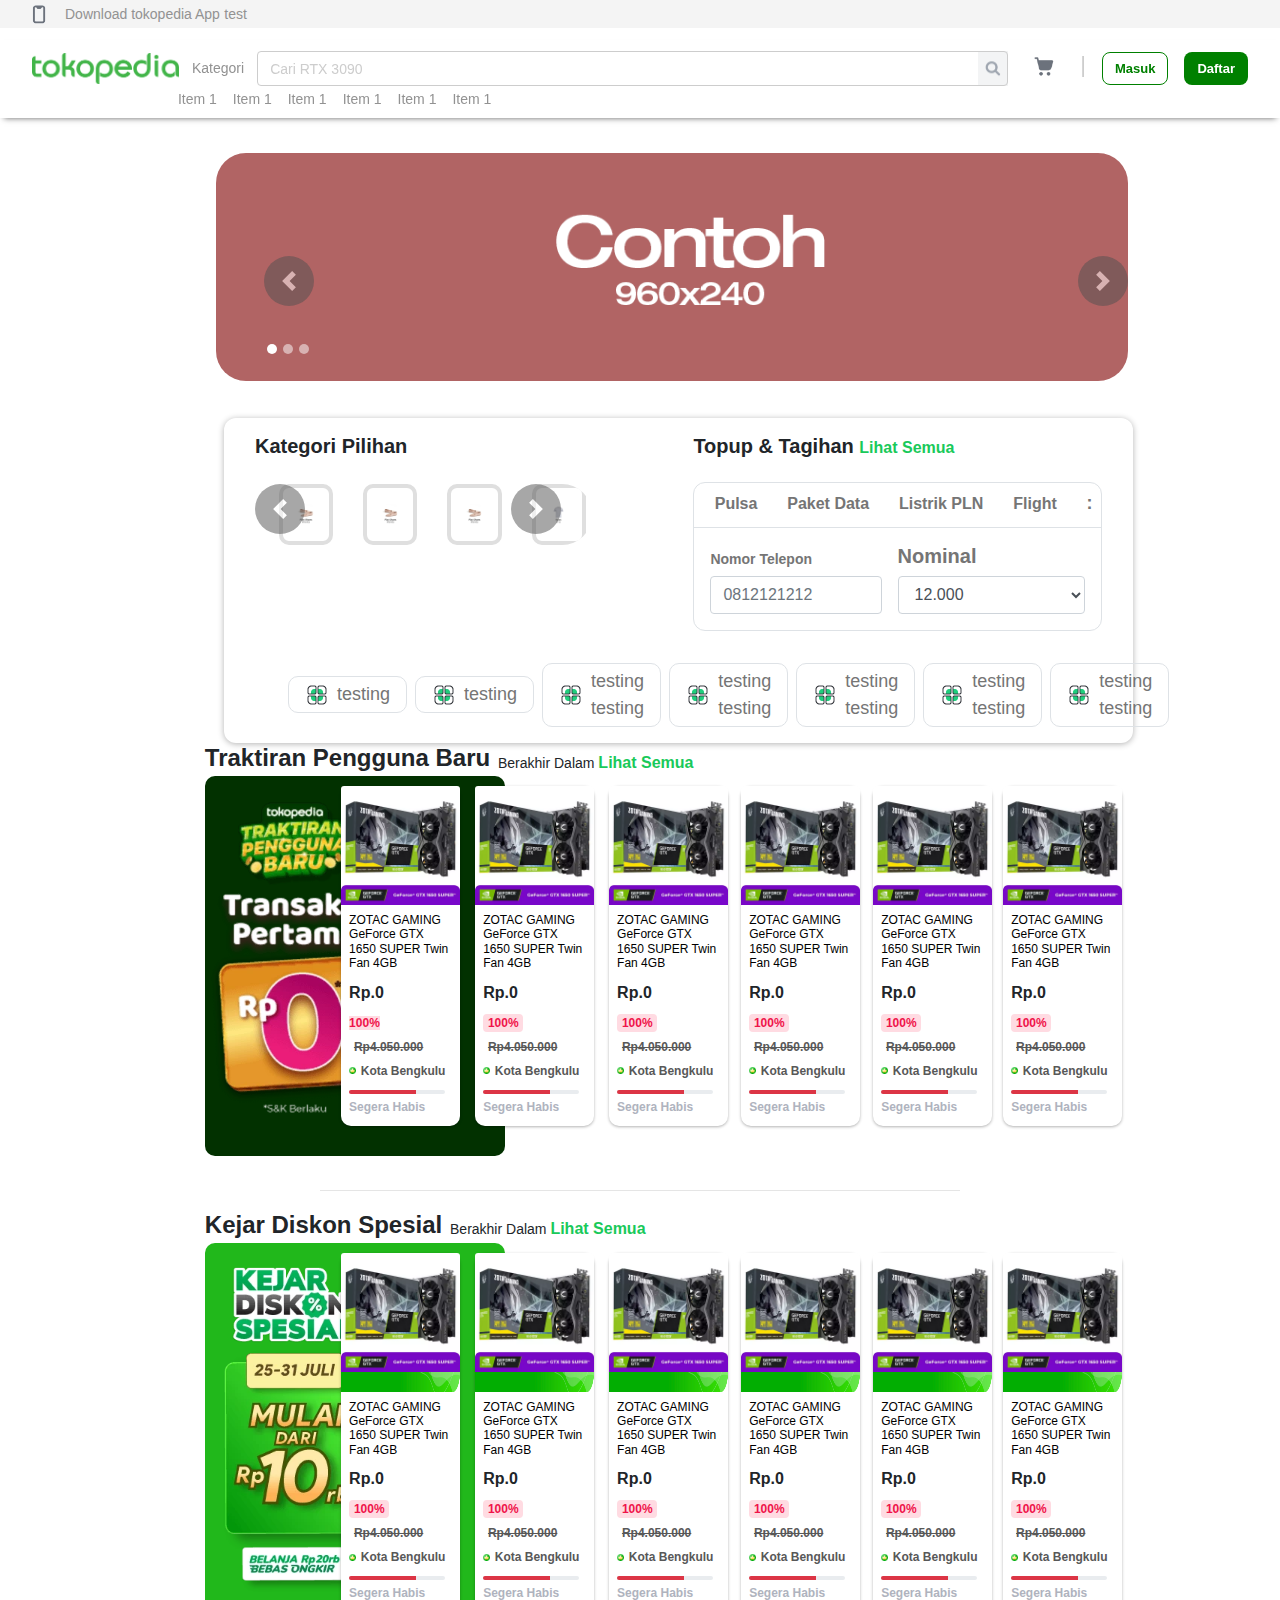
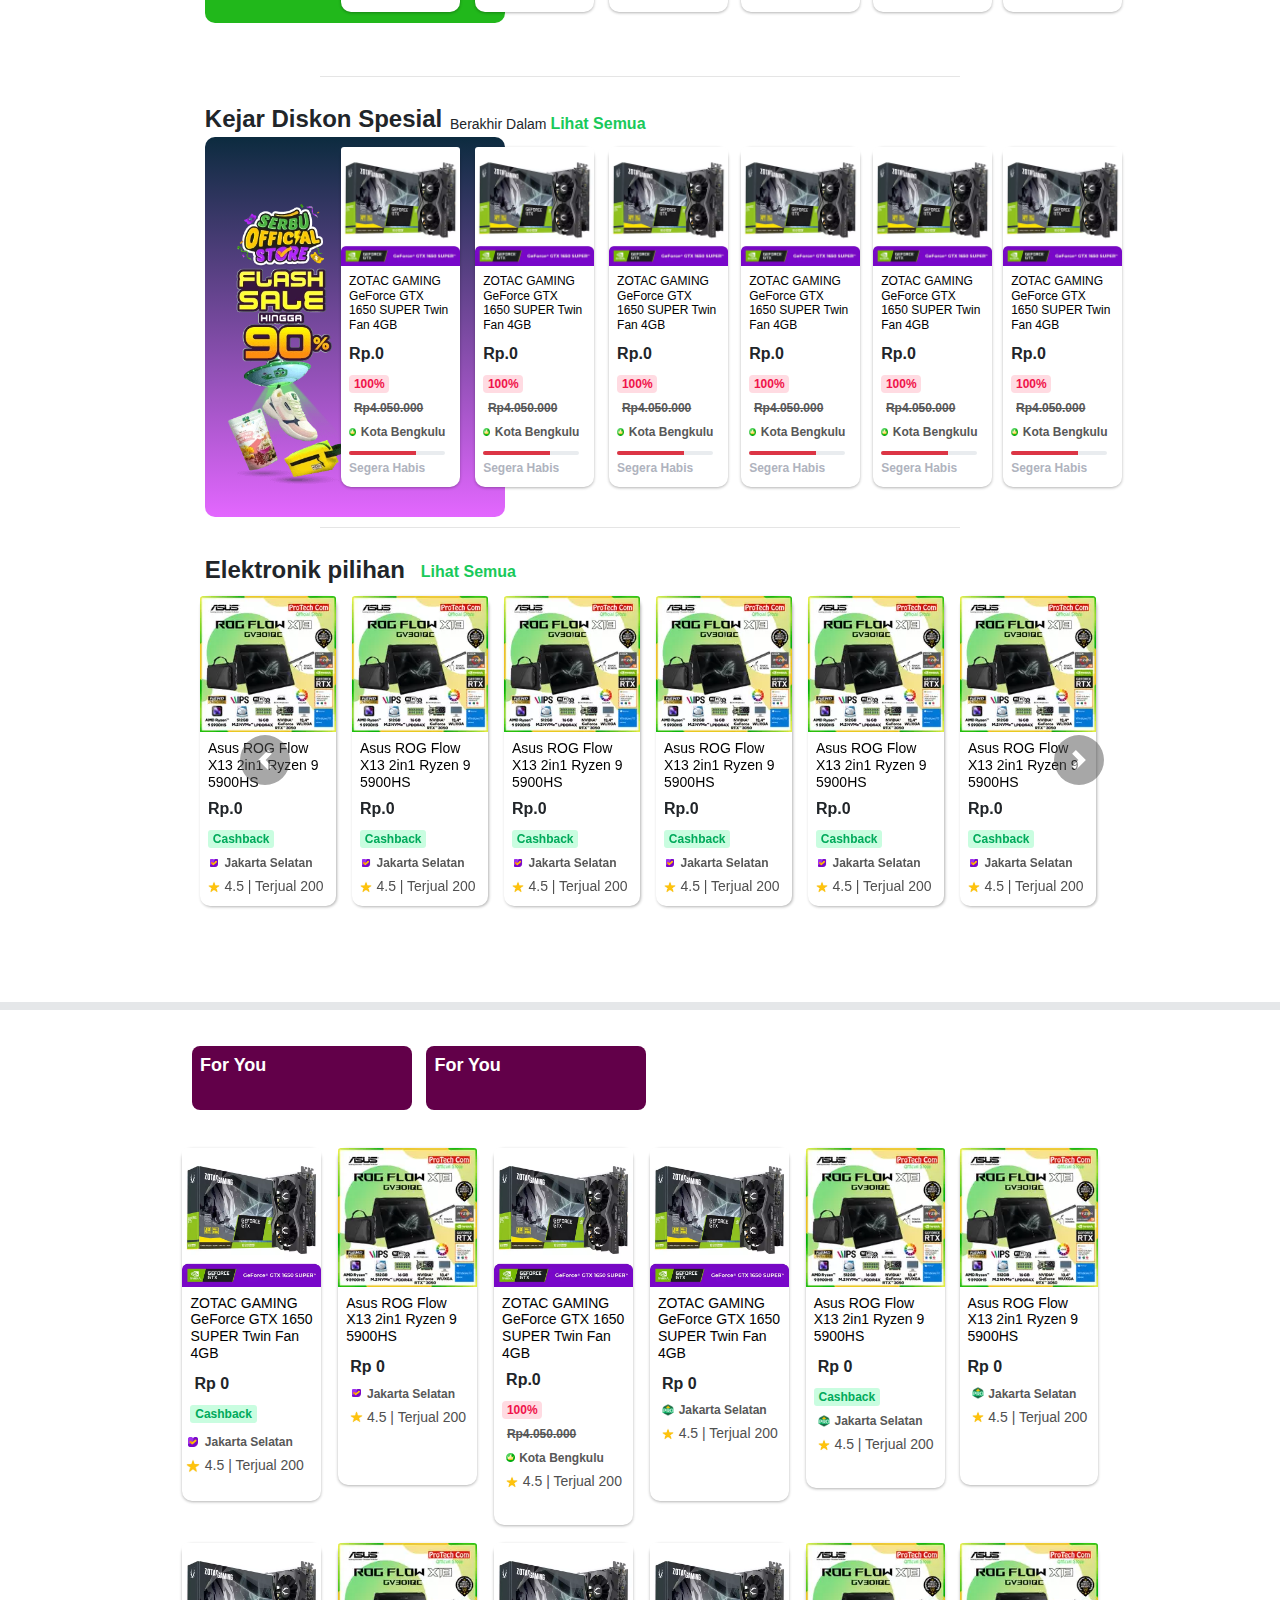
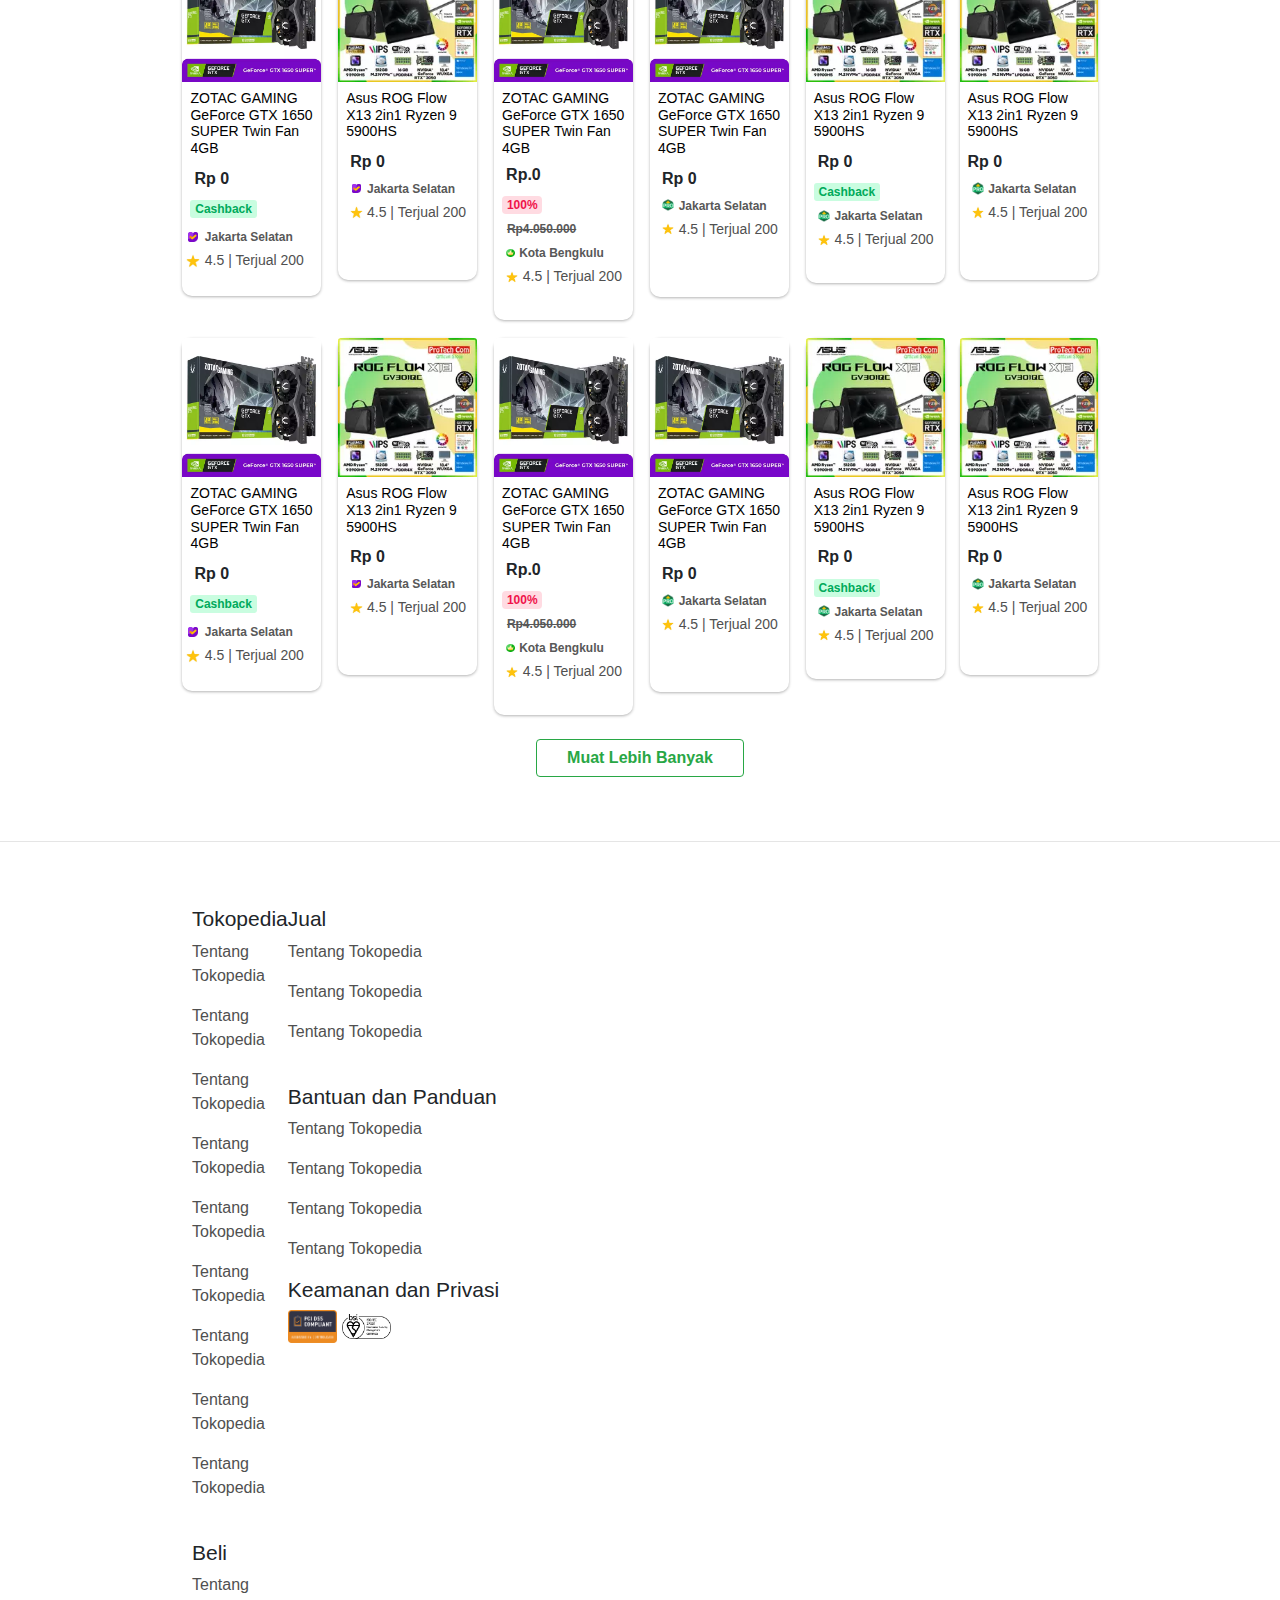
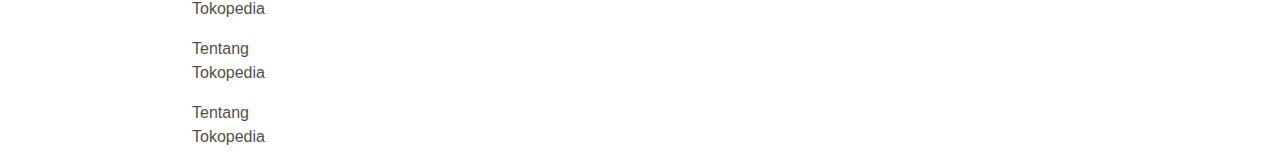
<file: index.html>
<!doctype html>
<html lang="en">
  <head>
    <!-- Required meta tags -->
    <meta charset="utf-8">
    <meta name="viewport" content="width=device-width, initial-scale=1, shrink-to-fit=no">

    <!-- Bootstrap CSS -->
    <link rel="stylesheet" href="https://cdn.jsdelivr.net/npm/bootstrap@4.3.1/dist/css/bootstrap.min.css" integrity="sha384-ggOyR0iXCbMQv3Xipma34MD+dH/1fQ784/j6cY/iJTQUOhcWr7x9JvoRxT2MZw1T" crossorigin="anonymous">
    <link rel="stylesheet" href="assets/css/style.css">
    <title>Situs Jual BelI Online Terlengkap, Mudah & Aman </title>
  </head>

   <!-- Isi -->
  <body>
    <div id="overlay-hitam"></div>
    <!--header 1-->
    <div class="header ">
        <div class="item-header-1 d-flex justify-content-between align-items-center ">
        <div class="d-flex align-items-center">
        <img class="mr-1" src="assets/img/hpico.png" alt"">
        <div class="container">
          <a href="https://play.google.com/store/apps/details?id=com.tokopedia.tkpd&hl=en&gl=US"><span class="download page">Download tokopedia App</span></a>         
          <span class="test-align"> test</span>
      

</div>

        
       </div>
      </div>
     
     

    <!--header 2-->

      <div class="header tokpedheader">
        <div class="item-header-2 d-flex justify-content-between align-items-center mt-4">
          </div>

          <div class="item-header-2 d-flex flex-column">
        <div class="d-flex justify-content-between align-items-center">
          <img class="tokpedicon"src="assets/img/tokpedlogo.png">
          <span class="mx-2 text-category">Kategori</span>
          <div class="wrap-search"> 
           <input type="text" class="form-control" placeholder="Cari RTX 3090" data-toggle="modal" data-target="#exampleModal">  
           <div class="wrap-icon-search"div> 
            <a href="Tentangtokopedia.html"><img class="search-icon" src="assets/img/searchico.png"></a>
          </div>
          </div>
          
           
        
        <div class="shop-icon mx-3 "  onclick="on()"  ><!--onmouseout="menuOff()"-->
          <img class="shopimg" src="assets/img/shopicon.png" >
        </div>

          <span class="garislurus mr-3">|</span>
          <div class="d-flex">
            <button class="btn btnmasuk font-weight-bold mr-3"> Masuk</button>
            <button class="btn font-weight-bold text-white"> Daftar</button>
            </div>
          </div>
            <div class="text-under-search d-flex align-content-start">
              <span class ="mr-3"> Item 1</span>
              <span class ="mr-3"> Item 1</span>
              <span class ="mr-3"> Item 1</span>
              <span class ="mr-3"> Item 1</span>
              <span class ="mr-3"> Item 1</span>
              <span class ="mr-3"> Item 1</span>
            </div>
             </div>

             <div class="menu-bar flex-column justify-content-between align-items-center" id="menuBar"> 
            <img src="assets/img/5.png" style="width:40%; margin-left:30%">
            <h4 class="mt-2" style="font-size:16px; font-weight:bold; text-align: center;"> Wah Keranjang Belanjaanmu Kosong!</h4>
            <p class="text-center" style="font-size:14px"> Lorem ipsum</p>
            <!--button class="btn"> Lihat Rekomendasi!</button!--->
            </div>
             </div>
             
          <!--Carousel-->
          </div>
          </div>
          <div id="carouseltop" class="carousel  slide ml-4 " data-ride="carousel" style="top:17vh">
            <ol class="carousel-indicators">
              <li data-target="#carouseltop" data-slide-to="0" class="active"></li>
              <li data-target="#carouseltop" data-slide-to="1"></li>
              <li data-target="#carouseltop" data-slide-to="2"></li>
            </ol>
            <div class="carousel-inner">
              <div class="carousel-item active">
                <img class="d-block w-100" src="assets/img/Carousel/960x420_1.png" alt="First slide">
              </div>
              <div class="carousel-item">
                <img class="d-block w-100" src="assets/img/Carousel/960x420_1.png" alt="Second slide">
              </div>
              <div class="carousel-item">
                <img class="d-block w-100" src="assets/img/Carousel/960x420_1.png" alt="Third slide">
              </div>
            </div>
            <a class="carousel-control-prev" href="#carouseltop" role="button" data-slide="prev">
              <span class="carousel-control-prev-icon" aria-hidden="true"></span>
              <span class="sr-only">Previous</span>
            </a>
            <a class="carousel-control-next" href="#carouseltop" role="button" data-slide="next">
              <span class="carousel-control-next-icon" aria-hidden="true"></span>
              <span class="sr-only">Next</span>
            </a>
          </div>
          <!--div id="tes1" class="carousel1 slide d-flex flex-column align-items-center" data-ride="carousel">
            <ol class="carousel-indicators">
              <li data-target="#tes1" data-slide-to="0" class="active"></li>
              <li data-target="#tes1" data-slide-to="1"></li>
              <li data-target="#tes1" data-slide-to="2"></li>
            </ol>
            <div class="carousel-inner">
              <div class="carousel-item active">
                <img class="d-block w-100" src="assets/img/Carousel/gambar1.png" alt="First slide">
              </div>
              <div class="carousel-item">
                <img class="d-block w-100" src="assets/img/Carousel/gambar2.png" alt="Second slide">
              </div>
              <div class="carousel-item">
                <img class="d-block w-100" src="assets/img/Carousel/gambar3.png" alt="third slide">
              </div>
            </div>
            <a class="carousel-control-prev" href="#tes1" role="button" data-slide="prev">
              <span class="carousel-control-prev-icon" aria-hidden="true"></span>
              <span class="sr-only">Previous</span>
            </a>
            <a class="carousel-control-next" href="#tes1" role="button" data-slide="next">
              <span class="carousel-control-next-icon" aria-hidden="true"></span>
              <span class="sr-only">Next</span>
            </a>
          </div>
          

          <!--test-->
         
          <div class="category-carousel">
            <div class="row mx-0 p-0">
              <div class="col-6 mx-0">
              
                <H1>Kategori Pilihan</H1>
                <div id="carouselExampleControls" class="carousel carousel2  slide" data-ride="carousel">
                  <div class="cslbawah carousel-inner">
                    <div class="carousel-item active">
                      <div class="row mx-0 p-0">
                        <div class="col-3 pl-4    ">
                          <div class="d-flex p-3 flex-column align-items-center active 
                          justify-content-center card-category">
                            <img src="assets/img/kategoricarousel/contoh2.webp">
                          </div>
                          </div>
                          <div class="col-3 pl-4">
                            <div class="d-flex p-3 flex-column align-items-center active 
                            justify-content-center card-category">
  
                              <img src="assets/img/kategoricarousel/contoh2.webp">
  
                            </div>
                            </div>
                            <div class="col-3 pl-4">
                              <div class="d-flex p-3 flex-column align-items-center active 
                              justify-content-center card-category">
    
                                <img src="assets/img/kategoricarousel/contoh2.webp">
    
                              </div>
                              </div>
                              <div class="col-3 pl-4">
                                <div class="d-flex p-3 flex-column align-items-center active 
                                justify-content-center card-category">
      
                                  <img src="assets/img/kategoricarousel/contoh.webp">
      
                                </div>
                                </div>
                        </div>
                      </div>
                      <div class="carousel-item ">
                        <div class="row mx-0 p-0 ">
                          <div class="col-3 pl-4">
                            <div class="d-flex p-3 flex-column align-items-center active 
                            justify-content-center card-category">
                              <img src="assets/img/kategoricarousel/contoh.webp">
                            </div>
                            </div>
                            <div class="col-3 pl-4 pr-3">
                              <div class="d-flex p-3 flex-column align-items-center active 
                              justify-content-center card-category">
    
                                <img src="assets/img/kategoricarousel/contoh.webp">
    
                              </div>
                              </div>
                              <div class="col-3 pl-4 ">
                                <div class="d-flex p-3 flex-column align-items-center active 
                                justify-content-center card-category">
      
                                  <img src="assets/img/kategoricarousel/contoh.webp">
      
                                </div>
                                </div>
                                <div class="col-3 pl-4">
                                  <div class="d-flex p-3 flex-column align-items-center active 
                                  justify-content-center card-category">
        
                                    <img src="assets/img/kategoricarousel/contoh.webp">
        
                                  </div>
                                  </div>
                          </div>
                        </div>
                        
                  </div>
                  
                  <a class="CRP2 carousel-control-prev" href="#carouselExampleControls" role="button" data-slide="prev">
                    <span class="carousel-control-prev-icon" aria-hidden="true"></span>
                    <span class="sr-only">Previous</span>
                  </a>
                  <a class="CRN2 carousel-control-next" href="#carouselExampleControls" role="button" data-slide="next">
                    <span class="CCR1 carousel-control-next-icon " aria-hidden="true"></span>
                    <span class="sr-only">Next</span>
                  </a>
                </div>
                
              </div>

            <div class="col-6 mx-0">
              <H1>Topup & Tagihan <span class="lihatsemua"> Lihat Semua</span>
                <div class="tagihandll row mx-0 overflow-hidden border mt-4">
                  <div class="d-flex justify-content-between align-items-center w-100 border-bottom">
                    <div class="pulsa menuitem d-flex align-items-center justify-content-center" id="pulsar" onclick="pulsaclick()">
                      <span>Pulsa</span>
                    </div>
                    <div class="paket-data menuitem d-flex align-items-center justify-content-center" id="kuota" onclick="kuotaclick()">
                      <span>Paket Data</span>
                    </div>
                    <div class="listrik menuitem d-flex align-items-center justify-content-center">
                      <span>Listrik PLN</span>
                    </div>
                    <div class="flight menuitem d-flex align-items-center justify-content-center">
                      <span>Flight</span>
                    </div> 
                    <div class="lainnya menuitem d-flex align-items-end justify-content-center">
                      <span>:</span>
                    </div>
                    </div>


                      <div class="d-flex w-100 justify-content-between align-items-end p-3">
                      <div class="apalah-ini form-row mx-0 w-100">
                        <div class="form-group w-100 mr-3 mb-0">
                          <label class="notelp font-weight-bold">Nomor Telepon</label>
                          <input type="text" class="apalah-ini form-control " placeholder="0812121212">
                        </div>
                      </div>

                      <div class="form-row mx-0 w-100">
                        <label for="" class="font-weight-bold"> Nominal</label>
                        <select name="" id="" class="apalah-ini form-control ">
                          <Option >12.000</Option>
                          <Option >15.000</Option>
                          <Option >20.000</Option>
                          <Option >12.000</Option>
                          <Option >12.000</Option>
                        </select>

                      </div>
                    </div>

                    </div>
                  </div>
                </div>

                <div class="row flex-nowrap mx-0 mt-4 ml-5 d-flex align-items-center">
                  <div class="item-scroll d-flex align-items-center border py-1 px-3 mr-2">
                    <img src="assets/img/carouselbwh/exmp.png">
                    <span class="ml-2">testing</span>
                  </div>
                  <div class="item-scroll d-flex align-items-center border py-1 px-3 mr-2">
                    <img src="assets/img/carouselbwh/exmp.png">
                    <span class="ml-2">testing</span>
                  </div>
                  <div class="item-scroll d-flex align-items-center border py-1 px-3 mr-2">
                    <img src="assets/img/carouselbwh/exmp.png">
                    <span class="ml-2">testing testing</span>
                  </div>
                  <div class="item-scroll d-flex align-items-center border py-1 px-3 mr-2">
                    <img src="assets/img/carouselbwh/exmp.png">
                    <span class="ml-2">testing testing</span>
                  </div>
                  <div class="item-scroll d-flex align-items-center border py-1 px-3 mr-2">
                    <img src="assets/img/carouselbwh/exmp.png">
                    <span class="ml-2">testing testing</span>
                  </div>
                  <div class="item-scroll d-flex align-items-center border py-1 px-3 mr-2">
                    <img src="assets/img/carouselbwh/exmp.png">
                    <span class="ml-2">testing testing</span>
                  </div>
                  <div class="item-scroll d-flex align-items-center border py-1 px-3 mr-2">
                    <img src="assets/img/carouselbwh/exmp.png">
                    <span class="ml-2">testing testing</span>
                  </div>
                  
          
            </div>
          </div>
          </div>
          
          <br>
          <br>

          <hr style="width:50%;text-align:left;margin-left:74">
          <div class="test">
            <span class="pengguna-baru d-flex font-weight-bold "> Traktiran Pengguna Baru
            <span class="berakhir font-weight-light">	&nbsp; Berakhir Dalam
              <span class="lihatsemua font-weight-bold"> Lihat Semua</span>
          </div>
        </div>
          

          <!-- Carousel barang-->
          <div class="rct1 rectangle ">
            <img class="campain1" src="assets/img/campain/1.webp">
          </div>
          

  <!--Barang 1-->
          <div class="row mx-0">
            <div class="col-2 pl-0">
              <div class="kartu card ">
                <img class="card-img-top" src="assets/img/dijual/1.webp" alt="Card image cap">
                <div class="card-body">
                  <h6 class="card-title ml-0">ZOTAC GAMING GeForce GTX 1650 SUPER Twin Fan 4GB</h6>
                  <h5 class="hargaasli ml-0">Rp.0</h5>
                  <span class="badgediskon  ">100%</span>
                  <span class="badgecoret badge"><s>Rp4.050.000</s></span>
                  <div>
                 <img class="power-merchant ml-0" src="assets/img/dijual/power-merchant.png">
                 <span class="namakota ml-0 mt-0"> Kota Bengkulu</span>                   
                </div>
                
                <div class="progress ml-0 mt-2">
                  <div class="progress-bar bg-danger" style="width:70%"></div>
                </div>

                <span class="segerahabis mt-1 ml-0 ">Segera Habis</span>

                </div>
              </div>
              </div>

              <!--Barang 2-->
              <div class="col-2 pl-0 mt-0">
                <div class="kartu2 card ml-auto">
                  <img class="card-img-top" src="assets/img/dijual/1.webp" alt="Card image cap">
                  <div class="card-body">
                    <h6 class="card-title ml-0">ZOTAC GAMING GeForce GTX 1650 SUPER Twin Fan 4GB</h6>
                    <h5 class="hargaasli ml-0">Rp.0</h5>
                    <span class="badgediskon badge ">100%</span>
                    <span class="badgecoret badge"><s>Rp4.050.000</s></span>
                    <div>
                   <img class="power-merchant ml-0" src="assets/img/dijual/power-merchant.png">
                   <span class="namakota ml-0 mt-0"> Kota Bengkulu</span>                   
                  </div>
                  
                  <div class="progress ml-0 mt-2">
                    <div class="progress-bar bg-danger" style="width:70%"></div>
                  </div>
  
                  <span class="segerahabis mt-1 ml-0 ">Segera Habis</span>

                </div>
              </div>
              </div>
              <!--barang 3-->
              <div class="col-2 pl-0 mt-0">
                <div class="kartu3 card">
                  <img class="card-img-top" src="assets/img/dijual/1.webp" alt="Card image cap">
                  <div class="card-body">
                    <h6 class="card-title ml-0">ZOTAC GAMING GeForce GTX 1650 SUPER Twin Fan 4GB</h6>
                    <h5 class="hargaasli ml-0">Rp.0</h5>
                    <span class="badgediskon badge ">100%</span>
                    <span class="badgecoret badge"><s>Rp4.050.000</s></span>
                    <div>
                   <img class="power-merchant ml-0" src="assets/img/dijual/power-merchant.png">
                   <span class="namakota ml-0 mt-0"> Kota Bengkulu</span>                   
                  </div>
                  
                  <div class="progress ml-0 mt-2">
                    <div class="progress-bar bg-danger" style="width:70%"></div>
                  </div>
  
                  <span class="segerahabis mt-1 ml-0 ">Segera Habis</span>

                </div>
              </div>
              </div>
              
              <!--kartu 4-->
              <div class="col-2 pl-0 mt-0">
                <div class="kartu4 card">
                  <img class="card-img-top" src="assets/img/dijual/1.webp" alt="Card image cap">
                  <div class="card-body">
                    <h6 class="card-title ml-0">ZOTAC GAMING GeForce GTX 1650 SUPER Twin Fan 4GB</h6>
                    <h5 class="hargaasli ml-0">Rp.0</h5>
                    <span class="badgediskon badge ">100%</span>
                    <span class="badgecoret badge"><s>Rp4.050.000</s></span>
                    <div>
                   <img class="power-merchant ml-0" src="assets/img/dijual/power-merchant.png">
                   <span class="namakota ml-0 mt-0"> Kota Bengkulu</span>                   
                  </div>
                  
                  <div class="progress ml-0 mt-2">
                    <div class="progress-bar bg-danger" style="width:70%"></div>
                  </div>
  
                  <span class="segerahabis mt-1 ml-0 ">Segera Habis</span>

                </div>
              </div>
              </div>
              <!--kartu 5-->
              <div class="col-2 pl-0 mt-0">
                <div class="kartu5 card ">
                  <img class="card-img-top" src="assets/img/dijual/1.webp" alt="Card image cap">
                  <div class="card-body">
          
                    <h6 class="card-title ml-0">ZOTAC GAMING GeForce GTX 1650 SUPER Twin Fan 4GB</h6>
                    <h5 class="hargaasli ml-0">Rp.0</h5>
                    <span class="badgediskon badge ">100%</span>
                    <span class="badgecoret badge"><s>Rp4.050.000</s></span>
                    <div>
                   <img class="power-merchant ml-0" src="assets/img/dijual/power-merchant.png">
                   <span class="namakota ml-0 mt-0"> Kota Bengkulu</span>                   
                  </div>
                  
                  <div class="progress ml-0 mt-2">
                    <div class="progress-bar bg-danger" style="width:70%"></div>
                  </div>
  
                  <span class="segerahabis mt-1 ml-0 ">Segera Habis</span>

                </div>
              </div>
              </div>
              
              <!--kartu 6-->
              <div class="col-2 pl-0 mt-0">
                <div class="kartu6 card ml-0">
                  <img class="card-img-top" src="assets/img/dijual/1.webp" alt="Card image cap">
                  <div class="card-body">
                    <h6 class="card-title ml-0">ZOTAC GAMING GeForce GTX 1650 SUPER Twin Fan 4GB</h6>
                    <h5 class="hargaasli ml-0">Rp.0</h5>
                    <span class="badgediskon badge ">100%</span>
                    <span class="badgecoret badge"><s>Rp4.050.000</s></span>
                    <div>
                 
                   <img class="power-merchant ml-0" src="assets/img/dijual/power-merchant.png">
                   <span class="namakota ml-0 mt-0"> Kota Bengkulu</span>                   
                  </div>
                  
                  <div class="progress ml-0 mt-2">
                    <div class="progress-bar bg-danger" style="width:70%"></div>
                  </div>
  
                  <span class="segerahabis mt-1 ml-0 ">Segera Habis</span>
                  </div>
                  </div>
                  </div>
                  </div>
                  
              <!-- KEJAR Diskon sepsial-->
                  <br>
                  <br>
        
                  <hr style="width:50%;text-align:left;margin-left:74">
                  <div class="trtoko mt-0">
                    <span class="pengguna-baru1 d-flex font-weight-bold"> Kejar Diskon Spesial
                    <span class="berakhir font-weight-light">	&nbsp; Berakhir Dalam
                      <span class="lihatsemua font-weight-bold"> Lihat Semua</span>
                  </div>
                </div>
                  
        
                 
                  <div class="rct2 rectangle">
                    <img class="campain1" src="assets/img/campain/2.webp">
                  </div>
                  
        
          <!--Barang 1-->
                  <div class="row mx-0">
                    <div class="col-2 pl-0">
                      <div class="kartu card ">
                        <img class="card-img-top" src="assets/img/dijual/1.webp" alt="Card image cap">
                        <img class="campaignbar1" src="assets/img/ijo.png">
                        <div class="card-body">
                          <h6 class="card-title ml-0">ZOTAC GAMING GeForce GTX 1650 SUPER Twin Fan 4GB</h6>
                          <h5 class="hargaasli ml-0">Rp.0</h5>
                          <span class="badgediskon badge ">100%</span>
                          <span class="badgecoret badge"><s>Rp4.050.000</s></span>
                          <div>
                         <img class="power-merchant ml-0" src="assets/img/dijual/power-merchant.png">
                         <span class="namakota ml-0 mt-0"> Kota Bengkulu</span>                   
                        </div>
                        
                        <div class="progress ml-0 mt-2">
                          <div class="progress-bar bg-danger" style="width:70%"></div>
                        </div>
        
                        <span class="segerahabis mt-1 ml-0 ">Segera Habis</span>
        
                        </div>
                      </div>
                      </div>
        
                      <!--Barang 2-->
                      <div class="col-2 pl-0 mt-0">
                        <div class="kartu2 card ml-auto">
                          <img class="card-img-top" src="assets/img/dijual/1.webp" alt="Card image cap">
                          <img class="campaignbar1" src="assets/img/ijo.png">
                          <div class="card-body">
                            <h6 class="card-title ml-0">ZOTAC GAMING GeForce GTX 1650 SUPER Twin Fan 4GB</h6>
                            <h5 class="hargaasli ml-0">Rp.0</h5>
                            <span class="badgediskon badge ">100%</span>
                            <span class="badgecoret badge"><s>Rp4.050.000</s></span>
                            <div>
                           <img class="power-merchant ml-0" src="assets/img/dijual/power-merchant.png">
                           <span class="namakota ml-0 mt-0"> Kota Bengkulu</span>                   
                          </div>
                          
                          <div class="progress ml-0 mt-2">
                            <div class="progress-bar bg-danger" style="width:70%"></div>
                          </div>
          
                          <span class="segerahabis mt-1 ml-0 ">Segera Habis</span>
        
                        </div>
                      </div>
                      </div>
                      <!--barang 3-->
                      <div class="col-2 pl-0 mt-0">
                        <div class="kartu3 card">
                          <img class="card-img-top" src="assets/img/dijual/1.webp" alt="Card image cap">
                          <img class="campaignbar1" src="assets/img/ijo.png">
                          <div class="card-body">
                            <h6 class="card-title ml-0">ZOTAC GAMING GeForce GTX 1650 SUPER Twin Fan 4GB</h6>
                            <h5 class="hargaasli ml-0">Rp.0</h5>
                            <span class="badgediskon badge ">100%</span>
                            <span class="badgecoret badge"><s>Rp4.050.000</s></span>
                            <div>
                           <img class="power-merchant ml-0" src="assets/img/dijual/power-merchant.png">
                           <span class="namakota ml-0 mt-0"> Kota Bengkulu</span>                   
                          </div>
                          
                          <div class="progress ml-0 mt-2">
                            <div class="progress-bar bg-danger" style="width:70%"></div>
                          </div>
          
                          <span class="segerahabis mt-1 ml-0 ">Segera Habis</span>
        
                        </div>
                      </div>
                      </div>
                      
                      <!--kartu 4-->
                      <div class="col-2 pl-0 mt-0">
                        <div class="kartu4 card">
                          <img class="card-img-top" src="assets/img/dijual/1.webp" alt="Card image cap">
                          <img class="campaignbar1" src="assets/img/ijo.png">
                          <div class="card-body">
                            <h6 class="card-title ml-0">ZOTAC GAMING GeForce GTX 1650 SUPER Twin Fan 4GB</h6>
                            <h5 class="hargaasli ml-0">Rp.0</h5>
                            <span class="badgediskon badge ">100%</span>
                            <span class="badgecoret badge"><s>Rp4.050.000</s></span>
                            <div>
                           <img class="power-merchant ml-0" src="assets/img/dijual/power-merchant.png">
                           <span class="namakota ml-0 mt-0"> Kota Bengkulu</span>                   
                          </div>
                          
                          <div class="progress ml-0 mt-2">
                            <div class="progress-bar bg-danger" style="width:70%"></div>
                          </div>
          
                          <span class="segerahabis mt-1 ml-0 ">Segera Habis</span>
        
                        </div>
                      </div>
                      </div>
                      <!--kartu 5-->
                      <div class="col-2 pl-0 mt-0">
                        <div class="kartu5 card ">
                          <img class="card-img-top" src="assets/img/dijual/1.webp" alt="Card image cap">
                          <img class="campaignbar1" src="assets/img/ijo.png">
                          <div class="card-body">
                            <h6 class="card-title ml-0">ZOTAC GAMING GeForce GTX 1650 SUPER Twin Fan 4GB</h6>
                            <h5 class="hargaasli ml-0">Rp.0</h5>
                            <span class="badgediskon badge ">100%</span>
                            <span class="badgecoret badge"><s>Rp4.050.000</s></span>
                            <div>
                           <img class="power-merchant ml-0" src="assets/img/dijual/power-merchant.png">
                           <span class="namakota ml-0 mt-0"> Kota Bengkulu</span>                   
                          </div>
                          
                          <div class="progress ml-0 mt-2">
                            <div class="progress-bar bg-danger" style="width:70%"></div>
                          </div>
          
                          <span class="segerahabis mt-1 ml-0 ">Segera Habis</span>
        
                        </div>
                      </div>
                      </div>
                      
                      <!--kartu 6-->

                      <div class="col-2 pl-0 mt-0">
                        <div class="kartu6 card ">
                          <img class="card-img-top" src="assets/img/dijual/1.webp" alt="Card image cap">
                          <img class="campaignbar1" src="assets/img/ijo.png">
                          <div class="card-body">
                            <h6 class="card-title ml-0">ZOTAC GAMING GeForce GTX 1650 SUPER Twin Fan 4GB</h6>
                            <h5 class="hargaasli ml-0">Rp.0</h5>
                            <span class="badgediskon badge ">100%</span>
                            <span class="badgecoret badge"><s>Rp4.050.000</s></span>
                            <div>
                           <img class="power-merchant ml-0" src="assets/img/dijual/power-merchant.png">
                           <span class="namakota ml-0 mt-0"> Kota Bengkulu</span>                   
                          </div>
                          
                          <div class="progress ml-0 mt-2">
                            <div class="progress-bar bg-danger" style="width:70%"></div>
                          </div>
          
                          <span class="segerahabis mt-1 ml-0 ">Segera Habis</span>
                          </div>
                          </div>
                          </div>
                          </div>
                          

                          <!--Official Sto-->
                  <br>
                  <br>
        
                  <hr style="width:50%;text-align:left;margin-left:74">
                  <div class="trtoko mt-4">
                    <span class="pengguna-baru1 d-flex font-weight-bold"> Kejar Diskon Spesial
                    <span class="berakhir font-weight-light">	&nbsp; Berakhir Dalam
                      <span class="lihatsemua font-weight-bold"> Lihat Semua</span>
                  </div>
                </div>
                  
        
                 
                  <div class="rct3 rectangle">
                    <img class="campain campain3" src="assets/img/campain/3.webp">
                  </div>
                  
        
          <!--Barang 1-->
                  <div class="row mx-0">
                    <div class="col-2 pl-0">
                      <div class="kartu card ">
                        <img class="card-img-top" src="assets/img/dijual/1.webp" alt="Card image cap">
                        <div class="card-body">
                          <h6 class="card-title ml-0">ZOTAC GAMING GeForce GTX 1650 SUPER Twin Fan 4GB</h6>
                          <h5 class="hargaasli ml-0">Rp.0</h5>
                          <span class="badgediskon badge ">100%</span>
                          <span class="badgecoret badge"><s>Rp4.050.000</s></span>
                          <div>
                         <img class="power-merchant ml-0" src="assets/img/dijual/power-merchant.png">
                         <span class="namakota ml-0 mt-0"> Kota Bengkulu</span>                   
                        </div>
                        
                        <div class="progress ml-0 mt-2">
                          <div class="progress-bar bg-danger" style="width:70%"></div>
                        </div>
        
                        <span class="segerahabis mt-1 ml-0 ">Segera Habis</span>
        
                        </div>
                      </div>
                      </div>
        
                      <!--Barang 2-->
                      <div class="col-2 pl-0 mt-0">
                        <div class="kartu2 card ml-auto">
                          <img class="card-img-top" src="assets/img/dijual/1.webp" alt="Card image cap">
                          <div class="card-body">
                            <h6 class="card-title ml-0">ZOTAC GAMING GeForce GTX 1650 SUPER Twin Fan 4GB</h6>
                            <h5 class="hargaasli ml-0">Rp.0</h5>
                            <span class="badgediskon badge ">100%</span>
                            <span class="badgecoret badge"><s>Rp4.050.000</s></span>
                            <div>
                           <img class="power-merchant ml-0" src="assets/img/dijual/power-merchant.png">
                           <span class="namakota ml-0 mt-0"> Kota Bengkulu</span>                   
                          </div>
                          
                          <div class="progress ml-0 mt-2">
                            <div class="progress-bar bg-danger" style="width:70%"></div>
                          </div>
          
                          <span class="segerahabis mt-1 ml-0 ">Segera Habis</span>
        
                        </div>
                      </div>
                      </div>
                      <!--barang 3-->
                      <div class="col-2 pl-0 mt-0">
                        <div class="kartu3 card">
                          <img class="card-img-top" src="assets/img/dijual/1.webp" alt="Card image cap">
                          <div class="card-body">
                            <h6 class="card-title ml-0">ZOTAC GAMING GeForce GTX 1650 SUPER Twin Fan 4GB</h6>
                            <h5 class="hargaasli ml-0">Rp.0</h5>
                            <span class="badgediskon badge ">100%</span>
                            <span class="badgecoret badge"><s>Rp4.050.000</s></span>
                            <div>
                           <img class="power-merchant ml-0" src="assets/img/dijual/power-merchant.png">
                           <span class="namakota ml-0 mt-0"> Kota Bengkulu</span>                   
                          </div>
                          
                          <div class="progress ml-0 mt-2">
                            <div class="progress-bar bg-danger" style="width:70%"></div>
                          </div>
          
                          <span class="segerahabis mt-1 ml-0 ">Segera Habis</span>
        
                        </div>
                      </div>
                      </div>
                      
                      <!--kartu 4-->
                      <div class="col-2 pl-0 mt-0">
                        <div class="kartu4 card">
                          <img class="card-img-top" src="assets/img/dijual/1.webp" alt="Card image cap">
                          <div class="card-body">
                            <h6 class="card-title ml-0">ZOTAC GAMING GeForce GTX 1650 SUPER Twin Fan 4GB</h6>
                            <h5 class="hargaasli ml-0">Rp.0</h5>
                            <span class="badgediskon badge ">100%</span>
                            <span class="badgecoret badge"><s>Rp4.050.000</s></span>
                            <div>
                           <img class="power-merchant ml-0" src="assets/img/dijual/power-merchant.png">
                           <span class="namakota ml-0 mt-0"> Kota Bengkulu</span>                   
                          </div>
                          
                          <div class="progress ml-0 mt-2">
                            <div class="progress-bar bg-danger" style="width:70%"></div>
                          </div>
          
                          <span class="segerahabis mt-1 ml-0 ">Segera Habis</span>
        
                        </div>
                      </div>
                      </div>
                      <!--kartu 5-->
                      <div class="col-2 pl-0 mt-0">
                        <div class="kartu5 card ">
                          <img class="card-img-top" src="assets/img/dijual/1.webp" alt="Card image cap">
                          <div class="card-body">
                            <h6 class="card-title ml-0">ZOTAC GAMING GeForce GTX 1650 SUPER Twin Fan 4GB</h6>
                            <h5 class="hargaasli ml-0">Rp.0</h5>
                            <span class="badgediskon badge ">100%</span>
                            <span class="badgecoret badge"><s>Rp4.050.000</s></span>
                            <div>
                           <img class="power-merchant ml-0" src="assets/img/dijual/power-merchant.png">
                           <span class="namakota ml-0 mt-0"> Kota Bengkulu</span>                   
                          </div>
                          
                          <div class="progress ml-0 mt-2">
                            <div class="progress-bar bg-danger" style="width:70%"></div>
                          </div>
          
                          <span class="segerahabis mt-1 ml-0 ">Segera Habis</span>
        
                        </div>
                      </div>
                      </div>
                      
                      <!--kartu 6-->
                      <div class="col-2 pl-0 mt-0">
                        <div class="kartu6 card ml-0">
                          <img class="card-img-top" src="assets/img/dijual/1.webp" alt="Card image cap">
                          <div class="card-body">
                            <h6 class="card-title ml-0">ZOTAC GAMING GeForce GTX 1650 SUPER Twin Fan 4GB</h6>
                            <h5 class="hargaasli ml-0">Rp.0</h5>
                            <span class="badgediskon badge ">100%</span>
                            <span class="badgecoret badge"><s>Rp4.050.000</s></span>
                            <div>
                           <img class="power-merchant ml-0" src="assets/img/dijual/power-merchant.png">
                           <span class="namakota ml-0 mt-0"> Kota Bengkulu</span>                   
                          </div>
                          
                          <div class="progress ml-0 mt-2">
                            <div class="progress-bar bg-danger" style="width:70%"></div>
                          </div>
          
                          <span class="segerahabis mt-1 ml-0 ">Segera Habis</span>
                          
                          </div>
                          </div>
                          </div>
                          </div>
                          <br>
            <!--Carousel Barang barang di bawah-->
            <hr style="width:50%;text-align:left;margin-left:74">
            <div class="trtoko mt-4">
              <span class="pengguna-baru1 d-flex font-weight-bold"> Elektronik pilihan
                <span class="lihatsemua font-weight-bold mt-2 ml-3"> Lihat Semua</span>
            </div>
          </div>
            
            <!--halaman 1-->
            <div id="carouselbarang" class="carousel slide" data-ride="carousel1">
              <div class="carousel-inner">
                <div class="carousel-item active">
                  <div class="cards-wrapper">
                    <div class="card1" style="width: 18rem;">
                      <img class="card-img-top" src="assets/img/dijual/2.webp" alt="Card image cap">
                      <div class="card-body">
                        <!-- Barang 1-->
                        <h5 class="card-title1">Asus ROG Flow X13 2in1 Ryzen 9 5900HS</h5>
                        <div>
                      <h5 class="hargaasli ml-0">Rp.0</h5>
                      <span class="cashbacklabel badge">Cashback</span>
                    </div>
                      <img class="officialstr" src="assets/img/dijual/official_store_badge.png">
                      <span class="namakota">Jakarta Selatan</span>
                
                      <div class="ratingstars">
                        <img class="rating" src="assets/img/dijual/stars.jpg">
                      <span class="jumlahterjual">4.5 | Terjual 200</span>
                    </div>
                    </div>
                    </div>
                    <!--Barang 2-->
                    <div class="card1" style="width: 18rem;">
                      <img class="card-img-top" src="assets/img/dijual/2.webp" alt="Card image cap">
                      <div class="card-body">
                        <h5 class="card-title1">Asus ROG Flow X13 2in1 Ryzen 9 5900HS</h5>
                        <div>
                      <h5 class="hargaasli ml-0">Rp.0</h5>
                      <span class="cashbacklabel badge">Cashback</span>
                    </div>
                      <img class="officialstr" src="assets/img/dijual/official_store_badge.png">
                      <span class="namakota">Jakarta Selatan</span>
                      <div class="ratingstars">
                        <img class="rating" src="assets/img/dijual/stars.jpg">
                      <span class="jumlahterjual">4.5 | Terjual 200</span>
                      </div>
                      </div>
                    </div>
                    
                    <!--Barang 3-->
                    <div class="card1" style="width: 18rem;">
                      <img class="card-img-top" src="assets/img/dijual/2.webp" alt="Card image cap">
                      <div class="card-body">
                        <h5 class="card-title1">Asus ROG Flow X13 2in1 Ryzen 9 5900HS</h5>
                        <div>
                      <h5 class="hargaasli ml-0">Rp.0</h5>
                      <span class="cashbacklabel badge">Cashback</span>
                    </div>
                      <img class="officialstr" src="assets/img/dijual/official_store_badge.png">
                      <span class="namakota">Jakarta Selatan</span>
                      <div class="ratingstars">
                        <img class="rating" src="assets/img/dijual/stars.jpg">
                      <span class="jumlahterjual">4.5 | Terjual 200</span>
                      </div>
                    </div>
                    </div>
                    <!--Barang4 -->
                    <div class="card1" style="width: 18rem;">
                      <img class="card-img-top" src="assets/img/dijual/2.webp" alt="Card image cap">
                      <div class="card-body">
                        <h5 class="card-title1">Asus ROG Flow X13 2in1 Ryzen 9 5900HS</h5>
                        <div>
                      <h5 class="hargaasli ml-0">Rp.0</h5>
                      <span class="cashbacklabel badge">Cashback</span>
                    </div>
                      <img class="officialstr" src="assets/img/dijual/official_store_badge.png">
                      <span class="namakota">Jakarta Selatan</span>
                
                      <div class="ratingstars">
                        <img class="rating" src="assets/img/dijual/stars.jpg">
                      <span class="jumlahterjual">4.5 | Terjual 200</span>
                      </div>
                      </div>
                    </div>
                    <div class="card1" style="width: 18rem;">
                      <img class="card-img-top" src="assets/img/dijual/2.webp" alt="Card image cap">
                      <div class="card-body">
                        <h5 class="card-title1">Asus ROG Flow X13 2in1 Ryzen 9 5900HS</h5>
                        <div>
                      <h5 class="hargaasli ml-0">Rp.0</h5>
                      <span class="cashbacklabel badge">Cashback</span>
                    </div>
                      <img class="officialstr" src="assets/img/dijual/official_store_badge.png">
                      <span class="namakota">Jakarta Selatan</span>
                
                      <div class="ratingstars">
                        <img class="rating" src="assets/img/dijual/stars.jpg">
                      <span class="jumlahterjual">4.5 | Terjual 200</span>
                      </div>
                      </div>
                    </div>
                    <div class="card1" style="width: 18rem;">
                      <img class="card-img-top" src="assets/img/dijual/2.webp" alt="Card image cap">
                      <div class="card-body">
                        <h5 class="card-title1">Asus ROG Flow X13 2in1 Ryzen 9 5900HS</h5>
                        <div>
                      <h5 class="hargaasli ml-0">Rp.0</h5>
                      <span class="cashbacklabel badge">Cashback</span>
                    </div>
                      <img class="officialstr" src="assets/img/dijual/official_store_badge.png">
                      <span class="namakota">Jakarta Selatan</span>
                
                      <div class="ratingstars">
                        <img class="rating" src="assets/img/dijual/stars.jpg">
                      <span class="jumlahterjual">4.5 | Terjual 200</span>
                      </div>
                      </div>
                    </div>
                  </div>
                </div>

                <!-- Halaman 2-->
                <div class="carousel-item">
                  <div class="cards-wrapper">
                   <div class="card1" style="width: 18rem;">
                      <img class="card-img-top" src="assets/img/dijual/4.webp" alt="Card image cap">
                      <div class="card-body">
                        <!-- Barang 1-->
                        <h5 class="card-title1">Asus ROG Flow X13 2in1 Ryzen 9 5900HS</h5>
                        <div>
                      <h5 class="hargaasli ml-0">Rp.0</h5>
                      <span class="cashbacklabel badge">Cashback</span>
                    </div>
                      <img class="officialstr" src="assets/img/dijual/official_store_badge.png">
                      <span class="namakota">Jakarta Selatan</span>
                
                      <div class="ratingstars">
                        <img class="rating" src="assets/img/dijual/stars.jpg">
                      <span class="jumlahterjual">4.5 | Terjual 200</span>
                    </div>
                      </div>
                    </div>
                    <!-- Barang 2-->
                    <div class="card1" style="width: 18rem;">
                      <img class="card-img-top" src="assets/img/dijual/4.webp" alt="Card image cap">
                      <div class="card-body">
                        <h5 class="card-title1">Asus ROG Flow X13 2in1 Ryzen 9 5900HS</h5>
                        <div>
                      <h5 class="hargaasli ml-0">Rp.0</h5>
                      <span class="cashbacklabel badge">Cashback</span>
                    </div>
                      <img class="officialstr" src="assets/img/dijual/official_store_badge.png">
                      <span class="namakota">Jakarta Selatan</span>
                      <div class="ratingstars">
                        <img class="rating" src="assets/img/dijual/stars.jpg">
                      <span class="jumlahterjual">4.5 | Terjual 200</span>
                    </div>
                      </div>
                    </div>
                     <!-- Barang 3-->
                     <div class="card1" style="width: 18rem;">
                      <img class="card-img-top" src="assets/img/dijual/4.webp" alt="Card image cap">
                      <div class="card-body">
                        <h5 class="card-title1">Asus ROG Flow X13 2in1 Ryzen 9 5900HS</h5>
                        <div>
                      <h5 class="hargaasli ml-0">Rp.0</h5>
                      <span class="cashbacklabel badge">Cashback</span>
                    </div>
                      <img class="officialstr" src="assets/img/dijual/official_store_badge.png">
                      <span class="namakota">Jakarta Selatan</span>
                      <div class="ratingstars">
                        <img class="rating" src="assets/img/dijual/stars.jpg">
                      <span class="jumlahterjual">4.5 | Terjual 200</span>
                    </div>
                      </div>
                    </div>
                     <!-- Barang 4-->
                     <div class="card1" style="width: 18rem;">
                      <img class="card-img-top" src="assets/img/dijual/4.webp" alt="Card image cap">
                      <div class="card-body">
                        <h5 class="card-title1">Asus ROG Flow X13 2in1 Ryzen 9 5900HS</h5>
                        <div>
                      <h5 class="hargaasli ml-0">Rp.0</h5>
                      <span class="cashbacklabel badge">Cashback</span>
                    </div>
                      <img class="officialstr" src="assets/img/dijual/official_store_badge.png">
                      <span class="namakota">Jakarta Selatan</span>
                      <div class="ratingstars">
                        <img class="rating" src="assets/img/dijual/stars.jpg">
                      <span class="jumlahterjual">4.5 | Terjual 200</span>
                    </div>
                      </div>
                    </div>
                    <!-- Barang 5-->
                    <div class="card1" style="width: 18rem;">
                      <img class="card-img-top" src="assets/img/dijual/4.webp" alt="Card image cap">
                      <div class="card-body">
                        <h5 class="card-title1">Asus ROG Flow X13 2in1 Ryzen 9 5900HS</h5>
                        <div>
                      <h5 class="hargaasli ml-0">Rp.0</h5>
                      <span class="cashbacklabel badge">Cashback</span>
                    </div>
                      <img class="officialstr" src="assets/img/dijual/official_store_badge.png">
                      <span class="namakota">Jakarta Selatan</span>
                      <div class="ratingstars">
                        <img class="rating" src="assets/img/dijual/stars.jpg">
                      <span class="jumlahterjual">4.5 | Terjual 200</span>
                    </div>
                      </div>
                    </div>
                    <!-- Barang 6-->
                    <div class="card1" style="width: 18rem;">
                      <img class="card-img-top" src="assets/img/dijual/4.webp" alt="Card image cap">
                      <div class="card-body">
                        <h5 class="card-title1">Asus ROG Flow X13 2in1 Ryzen 9 5900HS</h5>
                        <div>
                      <h5 class="hargaasli ml-0">Rp.0</h5>
                      <span class="cashbacklabel badge">Cashback</span>
                    </div>
                      <img class="officialstr" src="assets/img/dijual/official_store_badge.png">
                      <span class="namakota">Jakarta Selatan</span>
                      <div class="ratingstars">
                        <img class="rating" src="assets/img/dijual/stars.jpg">
                      <span class="jumlahterjual">4.5 | Terjual 200</span>
                    </div>
                      </div>
                    </div>
                    <!--Halaman 3-->
                  </div>
                </div>
                <div class="carousel-item">
                  <div class="cards-wrapper">
                     <!-- Barang 1-->
                     <div class="card1" style="width: 18rem;">
                      <img class="card-img-top" src="assets/img/dijual/3.webp" alt="Card image cap">
                      <div class="card-body">
                        <h5 class="card-title1">Asus ROG Flow X13 2in1 Ryzen 9 5900HS</h5>
                        <div>
                      <h5 class="hargaasli ml-0">Rp.0</h5>
                      <span class="cashbacklabel badge">Cashback</span>
                    </div>
                      <img class="officialstr" src="assets/img/dijual/official_store_badge.png">
                      <span class="namakota">Jakarta Selatan</span>
                      <div class="ratingstars">
                        <img class="rating" src="assets/img/dijual/stars.jpg">
                      <span class="jumlahterjual">4.5 | Terjual 200</span>
                    </div>
                      </div>
                    </div>
                   <!-- Barang 2-->
                   <div class="card1" style="width: 18rem;">
                    <img class="card-img-top" src="assets/img/dijual/3.webp" alt="Card image cap">
                    <div class="card-body">
                      <h5 class="card-title1">Asus ROG Flow X13 2in1 Ryzen 9 5900HS</h5>
                      <div>
                    <h5 class="hargaasli ml-0">Rp.0</h5>
                    <span class="cashbacklabel badge">Cashback</span>
                  </div>
                    <img class="officialstr" src="assets/img/dijual/official_store_badge.png">
                    <span class="namakota">Jakarta Selatan</span>
                    <div class="ratingstars">
                      <img class="rating" src="assets/img/dijual/stars.jpg">
                    <span class="jumlahterjual">4.5 | Terjual 200</span>
                  </div>
                      </div>
                    </div>
                    < <!-- Barang 3-->
                    <div class="card1" style="width: 18rem;">
                      <img class="card-img-top" src="assets/img/dijual/3.webp" alt="Card image cap">
                      <div class="card-body">
                        <h5 class="card-title1">Asus ROG Flow X13 2in1 Ryzen 9 5900HS</h5>
                        <div>
                      <h5 class="hargaasli ml-0">Rp.0</h5>
                      <span class="cashbacklabel badge">Cashback</span>
                    </div>
                      <img class="officialstr" src="assets/img/dijual/official_store_badge.png">
                      <span class="namakota">Jakarta Selatan</span>
                      <div class="ratingstars">
                        <img class="rating" src="assets/img/dijual/stars.jpg">
                      <span class="jumlahterjual">4.5 | Terjual 200</span>
                    </div>
                      </div>
                    </div>
                     <!-- Barang 4-->
                     <div class="card1" style="width: 18rem;">
                      <img class="card-img-top" src="assets/img/dijual/3.webp" alt="Card image cap">
                      <div class="card-body">
                        <h5 class="card-title1">Asus ROG Flow X13 2in1 Ryzen 9 5900HS</h5>
                        <div>
                      <h5 class="hargaasli ml-0">Rp.0</h5>
                      <span class="cashbacklabel badge">Cashback</span>
                    </div>
                      <img class="officialstr" src="assets/img/dijual/official_store_badge.png">
                      <span class="namakota">Jakarta Selatan</span>
                      <div class="ratingstars">
                        <img class="rating" src="assets/img/dijual/stars.jpg">
                      <span class="jumlahterjual">4.5 | Terjual 200</span>
                    </div>
                      </div>
                    </div>
                     <!-- Barang 5-->
                     <div class="card1" style="width: 18rem;">
                      <img class="card-img-top" src="assets/img/dijual/3.webp" alt="Card image cap">
                      <div class="card-body">
                        <h5 class="card-title1">Asus ROG Flow X13 2in1 Ryzen 9 5900HS</h5>
                        <div>
                      <h5 class="hargaasli ml-0">Rp.0</h5>
                      <span class="cashbacklabel badge">Cashback</span>
                    </div>
                      <img class="officialstr" src="assets/img/dijual/official_store_badge.png">
                      <span class="namakota">Jakarta Selatan</span>
                      <div class="ratingstars">
                        <img class="rating" src="assets/img/dijual/stars.jpg">
                      <span class="jumlahterjual">4.5 | Terjual 200</span>
                    </div>
                      </div>
                    </div>
                     <!-- Barang 6-->
                     <div class="card1" style="width: 18rem;">
                      <img class="card-img-top" src="assets/img/dijual/3.webp" alt="Card image cap">
                      <div class="card-body">
                        <h5 class="card-title1">Asus ROG Flow X13 2in1 Ryzen 9 5900HS</h5>
                        <div>
                      <h5 class="hargaasli ml-0">Rp.0</h5>
                      <span class="cashbacklabel badge">Cashback</span>
                    </div>
                      <img class="officialstr" src="assets/img/dijual/official_store_badge.png">
                      <span class="namakota">Jakarta Selatan</span>
                      <div class="ratingstars">
                        <img class="rating" src="assets/img/dijual/stars.jpg">
                      <span class="jumlahterjual">4.5 | Terjual 200</span>
                    </div>
                      </div>
                    </div>
                  </div>
                </div>
              </div>
              <a class="carousel-control-prev" href="#carouselbarang" role="button" data-slide="prev">
                <span class="carousel-control-prev-icon" aria-hidden="true"></span>
                <span class="sr-only">Previous</span>
              </a>
              <a class="carousel-control-next" href="#carouselbarang" role="button" data-slide="next">
                <span class="carousel-control-next-icon" aria-hidden="true"></span>
                <span class="sr-only">Next</span>
              </a>
            </div>
            <br>
            <br>
            <br>
          
            <hr style="height:8px;border:none;color:#E5E7E9;background-color:#E5E7E9;" />
            <div class="wrap-affix" data-spy="affix" data-offset-top="2760">
                <div class="affixinside ml-4 box-affix bg-affix1" >
                  <!--div class="line1"><!-->
                    <span class="afixtext">For You</span>
                   
                </div>
                <div class=" mr-3 box-affix1 bg-affix1">
                  <!--div class="line1"><!-->
                    <span class="afixtext">For You</span>
                   
                </div>
                </div>
                
                <!--Card Penjualan-->
                <div class="row mx-0 mt-5">
                <div class="col-2 pl-0">
                  <!--barang1-->
                  <div class="cardm1 cardmain">
                      <img src="assets/img/dijual/1.webp" class="card-img-top" alt="...">
                      <div class="card-body">
                          <h6 class="card-title1">ZOTAC GAMING GeForce GTX 1650 SUPER Twin Fan 4GB</h6>
                          <div class="d-flex">
                          </div>
                          <h6 class="hargaasli mt-1 ml-1">Rp 0</h6>
                          <span class="cashbacklabel badge ml-0">Cashback</span>
                         <!--Barang2-->
                      </div>
                      <div class="marginatas">
                      <img class="officialstr ml-1" src="assets/img/dijual/official_store_badge.png">
                      <span class="namakota">Jakarta Selatan</span>
                      <div class="ratingstars">
                        <img class="rating ml-1" src="assets/img/dijual/stars.jpg">
                      <span class="jumlahterjual">4.5 | Terjual 200</span>
                      <br>
                      <br>
                    </div>
                    </div>
                  </div>
              </div>
              <div class="col-2 pl-0">
                <div class="cardm1 cardmain1 ">
                    <img src="assets/img/dijual/2.webp" class="card-img-top" alt="...">
                    <div class="card-body">
                        <h6 class="card-title1">Asus ROG Flow X13 2in1 Ryzen 9 5900HS</h6>
                        <div class="d-flex">
                        <h6 class="hargaasli mt-1 ml-1">Rp 0</h6>
                       
                       <!--Barang3-->
                    </div>
                    <div class="marginatas">
                      <img class="officialstr ml-1" src="assets/img/dijual/official_store_badge.png">
                      <span class="namakota">Jakarta Selatan</span>
                      <div class="ratingstars">
                        <img class="rating ml-1" src="assets/img/dijual/stars.jpg">
                      <span class="jumlahterjual">4.5 | Terjual 200</span>
                      <br>
                      <br>
                      <br>
                    </div>
                    </div>
                </div>
            </div>
            </div>
            <div class="col-2 pl-0">
              <div class="cardm1 cardmain2">
                  <img src="assets/img/dijual/1.webp" class="card-img-top" alt="...">
                  <div class="card-body">
                      <h6 class="card-title1">ZOTAC GAMING GeForce GTX 1650 SUPER Twin Fan 4GB</h6>
                      
                        <h5 class="hargaasli ml-1">Rp.0</h5>
                        <span class="badgediskon badge ">100%</span>
                        <span class="badgecoret badge"><s>Rp4.050.000</s></span>
                        <div>
                       <img class="power-merchant ml-1" src="assets/img/dijual/power-merchant.png">
                       <span class="namakota ml-0 mt-0"> Kota Bengkulu</span>
                       <div>
                       <img class="rating ml-1" src="assets/img/dijual/stars.jpg">
                       <span class="jumlahterjual">4.5 | Terjual 200</span>                   
                      </div>
                      <br>
                      
                  
                     <!--Barang4-->
                  </div>
              </div>
          </div>
          </div>
          <div class="col-2 pl-0">
            <div class="cardm1 cardmain3 " >
                <img src="assets/img/dijual/1.webp" class="card-img-top" alt="...">
                <div class="card-body">
                    <h6 class="card-title1">ZOTAC GAMING GeForce GTX 1650 SUPER Twin Fan 4GB  </h6>
                    <div class="d-flex">
                    <h6 class="hargaasli mt-1 ml-1">Rp 0</h6>
                    </div>
                    <div class="marginatas">
                      <img class="officialstr ml-1" src="assets/img/dijual/Power Merchant Pro.png">
                      <span class="namakota">Jakarta Selatan</span>
                      <div class="ratingstars">
                        <img class="rating ml-1" src="assets/img/dijual/stars.jpg">
                      <span class="jumlahterjual">4.5 | Terjual 200</span>
                      <br>
                      <br>
                      <br>
                       </div>
                   <!--Barang5-->
                </div>
            </div>
        </div>
        </div>
        <div class="col-2 pl-0">
        <div class="cardm1 cardmain4 ">
            <img src="assets/img/dijual/2.webp" class="card-img-top" alt="...">
            <div class="card-body">
                <h6 class="card-title1">Asus ROG Flow X13 2in1 Ryzen 9 5900HS</h6>
                <div class="d-flex">
                <h6 class="hargaasli mt-1 ml-1">Rp 0</h6>
                </div>
                <span class="cashbacklabel badge">Cashback</span>
                <div class="marginatas mt-0">
                  <img class="officialstr ml-1" src="assets/img/dijual/Power Merchant Pro.png">
                  <span class="namakota">Jakarta Selatan</span>
                  <div class="ratingstars">
                    <img class="rating ml-1" src="assets/img/dijual/stars.jpg">
                  <span class="jumlahterjual">4.5 | Terjual 200</span>
                  <br>
                  <br>
                  </div>
                  </div>
                  
                  
        </div>
    </div>                        
</div>

            <!--Barang6-->
              <div class="col-2 pl-0">
                <div class="cardm1 cardmain5 ">
                    <img src="assets/img/dijual/2.webp" class="card-img-top" alt="...">
                    <div class="card-body">
                        <h6 class="card-title1">Asus ROG Flow X13 2in1 Ryzen 9 5900HS</h6>
                        <div class="d-flex">
                 
                        <h6 class="hargaasli mt-1">Rp 0</h6>
                        </div>
                        <div class="marginatas">
                          <img class="officialstr ml-1" src="assets/img/dijual/Power Merchant Pro.png">
                          <span class="namakota">Jakarta Selatan</span>
                          <div class="ratingstars">
                            <img class="rating ml-1" src="assets/img/dijual/stars.jpg">
                          <span class="jumlahterjual">4.5 | Terjual 200</span>
                          <br>
                          <br>
                          <br>
                       
                    </div>
                </div>
            </div>

                            </div>
                            </div>
                            

                <!--Card Penjualan2-->
                <div class="row mx-0 mt-2">
                  <div class="col-2 pl-0">
                    <!--barang1-->
                    <div class="cardm1 cardmain">
                        <img src="assets/img/dijual/1.webp" class="card-img-top" alt="...">
                        <div class="card-body">
                            <h6 class="card-title1">ZOTAC GAMING GeForce GTX 1650 SUPER Twin Fan 4GB</h6>
                            <div class="d-flex">
                            </div>
                            <h6 class="hargaasli mt-1 ml-1">Rp 0</h6>
                            <span class="cashbacklabel badge ml-0">Cashback</span>
                           <!--Barang2-->
                        </div>
                        <div class="marginatas">
                        <img class="officialstr ml-1" src="assets/img/dijual/official_store_badge.png">
                        <span class="namakota">Jakarta Selatan</span>
                        <div class="ratingstars">
                          <img class="rating ml-1" src="assets/img/dijual/stars.jpg">
                        <span class="jumlahterjual">4.5 | Terjual 200</span>
                        <br>
                        <br>
                      </div>
                      </div>
                    </div>
                </div>
                <div class="col-2 pl-0">
                  <div class="cardm1 cardmain1 ">
                      <img src="assets/img/dijual/2.webp" class="card-img-top" alt="...">
                      <div class="card-body">
                          <h6 class="card-title1">Asus ROG Flow X13 2in1 Ryzen 9 5900HS</h6>
                          <div class="d-flex">
                          <h6 class="hargaasli mt-1 ml-1">Rp 0</h6>
                         
                         <!--Barang3-->
                      </div>
                      <div class="marginatas">
                        <img class="officialstr ml-1" src="assets/img/dijual/official_store_badge.png">
                        <span class="namakota">Jakarta Selatan</span>
                        <div class="ratingstars">
                          <img class="rating ml-1" src="assets/img/dijual/stars.jpg">
                        <span class="jumlahterjual">4.5 | Terjual 200</span>
                        <br>
                        <br>
                        <br>
                      </div>
                      </div>
                  </div>
              </div>
              </div>
              <div class="col-2 pl-0">
                <div class="cardm1 cardmain2">
                    <img src="assets/img/dijual/1.webp" class="card-img-top" alt="...">
                    <div class="card-body">
                        <h6 class="card-title1">ZOTAC GAMING GeForce GTX 1650 SUPER Twin Fan 4GB</h6>
                        
                          <h5 class="hargaasli ml-1">Rp.0</h5>
                          <span class="badgediskon badge ">100%</span>
                          <span class="badgecoret badge"><s>Rp4.050.000</s></span>
                          <div>
                         <img class="power-merchant ml-1" src="assets/img/dijual/power-merchant.png">
                         <span class="namakota ml-0 mt-0"> Kota Bengkulu</span>
                         <div>
                         <img class="rating ml-1" src="assets/img/dijual/stars.jpg">
                         <span class="jumlahterjual">4.5 | Terjual 200</span>                   
                        </div>
                        <br>
                        
                    
                       <!--Barang4-->
                    </div>
                </div>
            </div>
            </div>
            <div class="col-2 pl-0">
              <div class="cardm1 cardmain3 " >
                  <img src="assets/img/dijual/1.webp" class="card-img-top" alt="...">
                  <div class="card-body">
                      <h6 class="card-title1">ZOTAC GAMING GeForce GTX 1650 SUPER Twin Fan 4GB  </h6>
                      <div class="d-flex">
                      <h6 class="hargaasli mt-1 ml-1">Rp 0</h6>
                      </div>
                      <div class="marginatas">
                        <img class="officialstr ml-1" src="assets/img/dijual/Power Merchant Pro.png">
                        <span class="namakota">Jakarta Selatan</span>
                        <div class="ratingstars">
                          <img class="rating ml-1" src="assets/img/dijual/stars.jpg">
                        <span class="jumlahterjual">4.5 | Terjual 200</span>
                        <br>
                        <br>
                        <br>
                         </div>
                     <!--Barang5-->
                  </div>
              </div>
          </div>
          </div>
          <div class="col-2 pl-0">
          <div class="cardm1 cardmain4 ">
              <img src="assets/img/dijual/2.webp" class="card-img-top" alt="...">
              <div class="card-body">
                  <h6 class="card-title1">Asus ROG Flow X13 2in1 Ryzen 9 5900HS</h6>
                  <div class="d-flex">
                  <h6 class="hargaasli mt-1 ml-1">Rp 0</h6>
                  </div>
                  <span class="cashbacklabel badge">Cashback</span>
                  <div class="marginatas mt-0">
                    <img class="officialstr ml-1" src="assets/img/dijual/Power Merchant Pro.png">
                    <span class="namakota">Jakarta Selatan</span>
                    <div class="ratingstars">
                      <img class="rating ml-1" src="assets/img/dijual/stars.jpg">
                    <span class="jumlahterjual">4.5 | Terjual 200</span>
                    <br>
                    <br>
                    </div>
                    </div>
                    
                    
          </div>
      </div>                        
  </div>
              <!--Barang6-->
                <div class="col-2 pl-0">
                  <div class="cardm1 cardmain5 ">
                      <img src="assets/img/dijual/2.webp" class="card-img-top" alt="...">
                      <div class="card-body">
                          <h6 class="card-title1">Asus ROG Flow X13 2in1 Ryzen 9 5900HS</h6>
                          <div class="d-flex">
                   
                          <h6 class="hargaasli mt-1">Rp 0</h6>
                          </div>
                          <div class="marginatas">
                            <img class="officialstr ml-1" src="assets/img/dijual/Power Merchant Pro.png">
                            <span class="namakota">Jakarta Selatan</span>
                            <div class="ratingstars">
                              <img class="rating ml-1" src="assets/img/dijual/stars.jpg">
                            <span class="jumlahterjual">4.5 | Terjual 200</span>
                            <br>
                            <br>
                            <br>
                         
                      </div>
                  </div>
              </div>
              </div>
                </div>
                                
                <!--Card Penjualan3-->
                <div class="row mx-0 mt-2">
                  <div class="col-2 pl-0">
                    <!--barang1-->
                    <div class="cardm1 cardmain">
                        <img src="assets/img/dijual/1.webp" class="card-img-top" alt="...">
                        <div class="card-body">
                            <h6 class="card-title1">ZOTAC GAMING GeForce GTX 1650 SUPER Twin Fan 4GB</h6>
                            <div class="d-flex">
                            </div>
                            <h6 class="hargaasli mt-1 ml-1">Rp 0</h6>
                            <span class="cashbacklabel badge ml-0">Cashback</span>
                           <!--Barang2-->
                        </div>
                        <div class="marginatas">
                        <img class="officialstr ml-1" src="assets/img/dijual/official_store_badge.png">
                        <span class="namakota">Jakarta Selatan</span>
                        <div class="ratingstars">
                          <img class="rating ml-1" src="assets/img/dijual/stars.jpg">
                        <span class="jumlahterjual">4.5 | Terjual 200</span>
                        <br>
                        <br>
                      </div>
                      </div>
                    </div>
                </div>
                <div class="col-2 pl-0">
                  <div class="cardm1 cardmain1 ">
                      <img src="assets/img/dijual/2.webp" class="card-img-top" alt="...">
                      <div class="card-body">
                          <h6 class="card-title1">Asus ROG Flow X13 2in1 Ryzen 9 5900HS</h6>
                          <div class="d-flex">
                          <h6 class="hargaasli mt-1 ml-1">Rp 0</h6>
                         
                         <!--Barang3-->
                      </div>
                      <div class="marginatas">
                        <img class="officialstr ml-1" src="assets/img/dijual/official_store_badge.png">
                        <span class="namakota">Jakarta Selatan</span>
                        <div class="ratingstars">
                          <img class="rating ml-1" src="assets/img/dijual/stars.jpg">
                        <span class="jumlahterjual">4.5 | Terjual 200</span>
                        <br>
                        <br>
                        <br>
                      </div>
                      </div>
                  </div>
              </div>
              </div>
              <div class="col-2 pl-0">
                <div class="cardm1 cardmain2">
                    <img src="assets/img/dijual/1.webp" class="card-img-top" alt="...">
                    <div class="card-body">
                        <h6 class="card-title1">ZOTAC GAMING GeForce GTX 1650 SUPER Twin Fan 4GB</h6>
                        
                          <h5 class="hargaasli ml-1">Rp.0</h5>
                          <span class="badgediskon badge ">100%</span>
                          <span class="badgecoret badge"><s>Rp4.050.000</s></span>
                          <div>
                         <img class="power-merchant ml-1" src="assets/img/dijual/power-merchant.png">
                         <span class="namakota ml-0 mt-0"> Kota Bengkulu</span>
                         <div>
                         <img class="rating ml-1" src="assets/img/dijual/stars.jpg">
                         <span class="jumlahterjual">4.5 | Terjual 200</span>                   
                        </div>
                        <br>
                        
                    
                       <!--Barang4-->
                    </div>
                </div>
            </div>
            </div>
            <div class="col-2 pl-0">
              <div class="cardm1 cardmain3 " >
                  <img src="assets/img/dijual/1.webp" class="card-img-top" alt="...">
                  <div class="card-body">
                      <h6 class="card-title1">ZOTAC GAMING GeForce GTX 1650 SUPER Twin Fan 4GB  </h6>
                      <div class="d-flex">
                      <h6 class="hargaasli mt-1 ml-1">Rp 0</h6>
                      </div>
                      <div class="marginatas">
                        <img class="officialstr ml-1" src="assets/img/dijual/Power Merchant Pro.png">
                        <span class="namakota">Jakarta Selatan</span>
                        <div class="ratingstars">
                          <img class="rating ml-1" src="assets/img/dijual/stars.jpg">
                        <span class="jumlahterjual">4.5 | Terjual 200</span>
                        <br>
                        <br>
                        <br>
                         </div>
                     <!--Barang5-->
                  </div>
              </div>
          </div>
          </div>
          <div class="col-2 pl-0">
          <div class="cardm1 cardmain4 ">
              <img src="assets/img/dijual/2.webp" class="card-img-top" alt="...">
              <div class="card-body">
                  <h6 class="card-title1">Asus ROG Flow X13 2in1 Ryzen 9 5900HS</h6>
                  <div class="d-flex">
                  <h6 class="hargaasli mt-1 ml-1">Rp 0</h6>
                  </div>
                  <span class="cashbacklabel badge">Cashback</span>
                  <div class="marginatas mt-0">
                    <img class="officialstr ml-1" src="assets/img/dijual/Power Merchant Pro.png">
                    <span class="namakota">Jakarta Selatan</span>
                    <div class="ratingstars">
                      <img class="rating ml-1" src="assets/img/dijual/stars.jpg">
                    <span class="jumlahterjual">4.5 | Terjual 200</span>
                    <br>
                    <br>
                    </div>
                    </div>
                    
                    
          </div>
      </div>                        
  </div>

              <!--Barang6-->
                <div class="col-2 pl-0">
                  <div class="cardm1 cardmain5 ">
                      <img src="assets/img/dijual/2.webp" class="card-img-top" alt="...">
                      <div class="card-body">
                          <h6 class="card-title1">Asus ROG Flow X13 2in1 Ryzen 9 5900HS</h6>
                          <div class="d-flex">
                   
                          <h6 class="hargaasli mt-1">Rp 0</h6>
                          </div>
                          <div class="marginatas">
                            <img class="officialstr ml-1" src="assets/img/dijual/Power Merchant Pro.png">
                            <span class="namakota">Jakarta Selatan</span>
                            <div class="ratingstars">
                              <img class="rating ml-1" src="assets/img/dijual/stars.jpg">
                            <span class="jumlahterjual">4.5 | Terjual 200</span>
                            <br>
                            <br>
                            <br>
                         
                      </div>
                  </div>
              </div>
                  </div>
                  </div>
                  </div>
                  </div>
                  </div>
                  
                    <div class="col-md-12 text-center mt-4">
                        <button type="button" class="btn btn-outline-success" style="font-weight:bolder">&nbsp &nbsp Muat Lebih Banyak &nbsp &nbsp</button>
                    </div>
                    <br>
                    <br>
                    <hr>
                    <div>
                    <br>
                    <br>

                    <div class="d-flex rowbawah">
                      <div class="column ">
                        <h2 class="h2bawah">Tokopedia</h2>
                        <p class="textbawah">Tentang Tokopedia</p>
                        <p class="textbawah">Tentang Tokopedia</p>
                        <p class="textbawah">Tentang Tokopedia</p>
                        <p class="textbawah">Tentang Tokopedia</p>
                        <p class="textbawah">Tentang Tokopedia</p>
                        <p class="textbawah">Tentang Tokopedia</p>
                        <p class="textbawah">Tentang Tokopedia</p>
                        <p class="textbawah">Tentang Tokopedia</p>
                        <p class="textbawah">Tentang Tokopedia</p>
                        <br>
                        <h2 class="h2bawah">Beli</h2>
                        <p class="textbawah">Tentang Tokopedia</p>
                        <p class="textbawah">Tentang Tokopedia</p>
                        <p class="textbawah">Tentang Tokopedia</p>
                      </div>
                      <div>
                        <h2 class="h2bawah">Jual</h2>
                        <p class="textbawah">Tentang Tokopedia</p>
                        <p class="textbawah">Tentang Tokopedia</p>
                        <p class="textbawah">Tentang Tokopedia</p>
                        <br>
                        <h2 class="h2bawah">Bantuan dan Panduan</h2>
                        <p class="textbawah">Tentang Tokopedia</p>
                        <p class="textbawah">Tentang Tokopedia</p>
                        <p class="textbawah">Tentang Tokopedia</p>
                        <p class="textbawah">Tentang Tokopedia</p>
                        <h2 class="h2bawah">Keamanan dan Privasi</h2>
                        <img class="licenseicon" src="assets/img/license/icon_pci_license.webp">
                        <img class="licenseicon" src="assets/img/license/icon_bsi_license_hd.png">
                      </div>
                      <!--div class="column ml-5">
                        <h2 class="h2bawah">Ikuti Kami</h2>
                        <p>Some text..</p>
                      </div>
                    </div>
         

      <!-- Modal Search Bar-->
<div class="modal fade testdoang " id="exampleModal" tabindex="-1" role="dialog" aria-labelledby="exampleModalLabel" aria-hidden="true">
  <div class="modal-dialog">
    <div class="modal-content m-c-head ">
      <div class="d-flex justify-content-between">
        <span class="gedebgt font-weight-bold title"> Terakhir dilihat</span>
        </div>
        <div class="d-flex justify-content-start">
        <img class="contoh-barang mr-4" src="assets/img/example.png">
        <img class="contoh-barang mr-4" src="assets/img/example.png">
        <img class="contoh-barang mr-4" src="assets/img/example.png">
        <img class="contoh-barang mr-4" src="assets/img/example.png">
        </div>
        <br>
        <div class="d-flex justify-content-start">
        <span class="gedebgt font-weight-bold title"> Terakhir dicari</span>
        <span class="hapuspencarian font-weight-bold ml-3 mt-1"> Hapuss Semua</span>
        </div>
        <div class="d-flex justify-content-lg-start">
          <img class="hapusrch" src="assets/img/hapu.png">
          <span class="font-weight-light mt-1 ml-2"> GTX 1650</span>
          <img class="imgexit mb-2" src="assets/img/x.png">
        </div>
        <div class="d-flex justify-content-lg-start">
          <img class="hapusrch" src="assets/img/hapu.png">
          <span class="font-weight-light mt-1 ml-2"> GTX 1650</span>
          <img class="imgexit mb-2" src="assets/img/x.png">
        </div>
        <div class="d-flex justify-content-lg-start">
          <img class="hapusrch" src="assets/img/hapu.png">
          <span class="font-weight-light mt-1 ml-2"> GTX 1650</span>
          <img class="imgexit mb-2" src="assets/img/x.png">
        </div>
        <div class="d-flex justify-content-lg-start">
          <img class="hapusrch" src="assets/img/hapu.png">
          <span class="font-weight-light mt-1 ml-2"> GTX 1650</span>
          <img class="imgexit mb-2" src="assets/img/x.png">
        </div>
        <div class="d-flex justify-content-lg-start">
          <img class="hapusrch" src="assets/img/hapu.png">
          <span class="font-weight-light mt-1 ml-2"> GTX 1650</span>
          <img class="imgexit mb-2" src="assets/img/x.png">
        </div>
        <div class="d-flex justify-content-md-start">
          <img class="contohtoko" src="assets/img/Contoh Toko.png">
          <img class="verifedicon" src="assets/img/verif.png">
          <span class="tokook font-weight-bold mt-0 MB-0">CONTOH TOKO</span>
          <img class="GPS mb-0" src="assets/img/gps.png">
          <span class="locationtoko tempat font-weight-light">Jakarta Pusat</span>
          <img class="imgexit mb-2" src="assets/img/x.png">
        </div>
        
        </div>
        </div>
      
    </div>
  </div>
</div>
       

        
          <script src="assets/js/js.js"></script>
    <!-- Optional JavaScript -->
    
<!--afix-->

<script src="https://ajax.googleapis.com/ajax/libs/jquery/3.6.0/jquery.min.js"></script>
<script src="https://maxcdn.bootstrapcdn.com/bootstrap/3.4.1/js/bootstrap.min.js"></script>
    <!-- jQuery first, then Popper.js, then Bootstrap JS -->
    <script src="https://code.jquery.com/jquery-3.3.1.slim.min.js" integrity="sha384-q8i/X+965DzO0rT7abK41JStQIAqVgRVzpbzo5smXKp4YfRvH+8abtTE1Pi6jizo" crossorigin="anonymous"></script>
    <script src="https://cdn.jsdelivr.net/npm/popper.js@1.14.7/dist/umd/popper.min.js" integrity="sha384-UO2eT0CpHqdSJQ6hJty5KVphtPhzWj9WO1clHTMGa3JDZwrnQq4sF86dIHNDz0W1" crossorigin="anonymous"></script>
    <script src="https://cdn.jsdelivr.net/npm/bootstrap@4.3.1/dist/js/bootstrap.min.js" integrity="sha384-JjSmVgyd0p3pXB1rRibZUAYoIIy6OrQ6VrjIEaFf/nJGzIxFDsf4x0xIM+B07jRM" crossorigin="anonymous"></script>
  </body>
</html>
</file>
<file: assets/css/style.css>
.header {
    position: fixed;
    width:100%;
    z-index: 9999;

}

.test-align{
  text-align: left !important;
}
 
.notext{
  text-decoration: none;
}
.tesmargin{
  position: relative;
  margin-left:800px;
}
.header span{
    font-size:14px;
}

.item-header-1{
    padding: 2px 32px;
    position: fixed;
    z-index:999999;
    background-color: #f4f4f4
    ;
}

.bagianbwh{
  margin-top:400px;
}

.header .item-header-1 span{
    color: #929292;
}

.texttentang{
  right:20%;
}

.header .item-header-1 span:hover{
 color:#5da96a;
 cursor:pointer;
}

.item-header-1{

  width:100%;
}
.container a {
    text-decoration: none;
  }

  .header .item-header-1 img{
    width: 14px;
  }
  
  .item-header-2{
    padding:8px 32px;
    position: relative;
    background-color: white;
    box-shadow : #636363 0px 4px 6px -4px ;
  }
  .item-header-2 .tokpedicon{
    width:147px;
  }

  .item-header-2 .text-category{
    padding: 2px 5px;
    font-size: 14px;
  }

  .item-header-2 .text-category:hover{
    background-color: #f3f4f5 !important;
    cursor: pointer !important;
    color : green;
    border-radius:5px;
  }

  .item-header-2 span {
    color: #929292;
  }

  .item-header-2 .search-icon {
    position: relative;
    width:18px;
  }
  .item-header-2 .shopimg{
    width: 24px;
    z-index:9999;
  }
  .item-header-2 .wrap-search{
    position: relative;
    background-color: #ffffff;
    width: 100%;
    height: 35px;
  }

  .item-header-2 .wrap-search .form-control{
    background-color: transparent;
    position: absolute;
    width:100%;
    height: 100%;
    overflow: hidden;
    border: 1px solid #cdcdcd;
    z-index: 9999;
  }

  .item-header-2 .wrap-search .form-control::placeholder{
    color: #cdcdcd;
    font-size: 14px;
  }

  .item-header-2 .wrap-search .form-control:focus{
    box-shadow: none;
    border: 1px solid green;   
  }
.tess:focus{
  box-shadow: none;
  border:#12883D;
}
  .apalah-ini:focus {
    box-shadow:none;
    border:1px solid green;
  }
  .item-header-2 .wrap-search .wrap-icon-search {
    background-color: #f3f4f5;
    position: absolute;
    right:0;
    height:100%;
    width:4%;
    
  }

  .item-header-2 .wrap-search .wrap-icon-search .search-icon {
    position: absolute;
    left: 50%;
    top: 50%;
    transform: translate(-50%,-50%);
  }


  .item-header-2 .shop-icon {
    position: relative;
    background-color: transparent;
    height: max-content;
    width: max-content;
    padding: 0px 8px 5px 8px;
    border-radius: 3px;
    transition-duration: 0.5s;
  }

    .shop-icon:hover{
    background-color: #f3f4f5;
    cursor: pointer;
  }




  .item-header-2 .garislurus{
    font-size: 22px;
    color: #cdcdcd;
    margin-bottom: 8px;
    font-weight: 100%;
  }
  .header .btn{
    border-radius: 8px;
    font-size: 13px;
    background-color: green;
  }

  .header .btnmasuk{
    background-color: white;
    border: 1px solid green;
    color: green;
  }

  .text-under-search{
    position: relative;
    margin-left:12%;

  }

  
  .text-under-search span:hover{
    color: green;
    cursor:pointer;
    } 


    .menu-bar{
      display:none;
      position: absolute;
      right:35px;
      top:91px;
      background-color: white;
      box-shadow: 0px -1px 9px 0px rgb(0, 0, 0, 0.1);
      padding: 10px 30px;
      border-radius: 12px;
      transition:0.5s;
      opacity:1;
      transform:translateY(-4);
      z-index: 99999;
      
  

    }


    .menuBarOff{
      display:none;
    }

    .menyBarStyle{
      display:block;

      visibility: visible;
      transition: 0.5s;
      opacity:1;
      transform: translateY(4px);
      transform-origin:0% 0%;
      z-index:99999 ;

     
    }

    .menu-bar-keranjang h4{
      font-size: 18px;
      font-weight: bold;
    }
    .menu-bar-keranjang p{
      font-size: 14px;
      color: #31353bad;
     }

     .menu-bar-keranjang img{
      width:50%
     }


 #overlay-hitam{
  position: fixed;
  display: none ;
  width: 100%;
  height: 100%;
  transition: 0.5s;
  top: 0;
  left: 0;
  right:0;
  bottom: 0;
  background-color: rgba(0,0,0,0.3);
  z-index: 1;
  cursor: pointer;
 }

 .overlaystyling{
  display:block !important;
  transition: 0.5s;

 }
 .modal {
  z-index: 9999999;

 }

 .modal-content{
  top: 60px;
  right: 90%;
  padding: 19px;
  width: 150%;
  border-radius: 0;
  border: 0;
 }

 .hapuspencarian{
  color:red;
 }

 .tombolrekom{
  background-color: white;
  width: 10000px;
 }

 .gedebgt{
  font-size: 1.43rem;
 }

 .contoh-barang{
  width:10%;
  height: 10%;
  font-size: 0;
  display:inline-block;
 }

 .contoh-barang:hover{
  cursor:pointer;
  border-radius:8px;
  box-shadow: 0 3px 10px rgb(0, 0, 0, 0.1);
 }

 .hapuspencarian{
  cursor:pointer;
 }

 .hapusrch{
  width:5%;
  height:5%;
 }

 .imgexit{
  width:5%;
  height:5%;
  margin-left:AUTO;
 }

 .imgexit:hover{
  cursor:pointer;
 }

 .modal-content{
  
  overflow-y: scroll;
  max-height: 400px;

 }

 .contohtoko{
  width:7%;
  height:7%;
 }

 .verifedicon{
  width: 3%;
  height:3%;
  margin-bottom: 5px;
 }

 .GPS   {
  top:25px;
  right:120px;
  width: 3%;
  height: 3%;
  position: relative;
 }

 .tokook{
  width: auto;
  height: auto;
  font-size: 14px;                         
 }

 .locationtoko{
  top:23px;
  right:120px;
  position: relative;
 }


  
 
 
 .carousel{
  position:relative;

  width:75%;
  left:15%
  
 }
 .carousel1{
  position:relative;
  top:17vh;
  width:75%;
  left:15%
  
 }
 .carousel-inner{
  width: 95%;
  border-radius: 30px;
 }

 .carousel-indicators{
  margin-left: 5%;
  bottom:5%;
  justify-content: left;
 }

 .carousel-indicators li{
  width:10px;
  height:10px;
  border-radius: 20px;
  border-bottom: 0;
  border-top: 0;
 }

 .carousel-control-prev{
  width: 50px;
  height: 50px;
  color: black;
  opacity: 0.5;
  left:5%;
  background-color:#505050;
  border-radius: 100px;
  top: 45%;
 }

 .carousel-control-next{
  width:50px;
  height:50px;
  top:45%;
  opacity: 0.5;
  background-color:#505050;
  border-radius:100px;
  right:5%;
 }

 .category-carousel{
  position: relative;
  top: 20vh;
  margin:10px 32px;
  left: 15%;
  width: 71%;
  box-shadow: rgba(0,0,0,0.3) 0px 1px 6px 0;
  background-color: white;
  padding: 16px;
  border-radius:12px;
 }

 .carousel2{
  position: relative;

 }

 .category-carousel h1{
  font-size:20px;
  font-weight: bold;
 }

 .category-carousel img{
  width: 150%;
  height: 150%;
 }

 .btn2{
  border-radius:8px;
  font-size: 14px;
  color: white;
  border: 1px green;
  padding:4px;
  background-color: green;
 }

 .carousel2{
    position:relative;
    top:0%;
    left:0%
   }
 
   .card-category{

    border: 4px solid #dfdfdf;
    border-radius: 10px;
    width:120%;
    
   }

   .CRP2 {
    top:30%;
    left:0%; 
   }

   .CRN2 {
    top:30%;
    right:0%;
   }
   
  .lihatsemua{
    font-size:16px;
    color:#19c95a;
  }

  .lihatsemua:hover{
    cursor:pointer;
    color:#12883D;
  }

  .tagihandll{
    border-radius: 12px;
  }

  .menuitem{
    font-size: 16px;
    padding: 10px 0;
    border-bottom: 2px solid transparent;
  }

  .card-body{
    padding:8px;
  }

  .pulsa{
    margin-left:5%;
  }

  .lainnya{
    margin-right:2%;
    font-size: 18px;
  }

  .pulsa{
    cursor:pointer;
  }
  .pulsaijo{
    border-bottom: 2px solid green;
    color: green;
    cursor:pointer;
  }

  
  .tagihandll{
    color: #757575;
  }

  .menuitem:hover{
    color: #3a3a3a;
    cursor:pointer;
  }

  .nominal{
    font-size:14px;
  }

  .notelp{
    font-size: 14px;
  }

  .cslbawah{
    top:2vh;
    width:110%;
  }

  .item-scroll{
    border-radius: 10px;
    font-size:18px;
    color:#757575;
  }

  .item-scroll img{
    object-fit: cover;
    width:24px;
    height: 24px;

  }

  .Testrow{
    left:200px;
  }

.hr{
  left:200px;
}

.pengguna-baru{
  font-size:24px;
  margin-top:8%;
  margin-left:16%;
}

.pengguna-baru1{
  font-size:24px;
  margin-top:0%;
  margin-left:16%;
}

.berakhir{
font-size:14px; 
margin-top:1%;
}

.card{
  margin-top:10px;
  border: none;         
  width:60%;    
  border-radius: 10px;
  box-shadow: rgba(0,0,0,0.3) 0px 1px 3px 0;
}

.card-title{
  font-weight:400;
  font-size:12px;
  color: Black
}

.hargaasli{
  top:5px;
  font-size:16px;
  font-weight: bold;;
}


.badgediskon{
  background-color: #FFDBE2;
  color: #EF144A;
  font-weight: bold;
  font-size: 12px;
  
}

.badgecoret{
  color:#585858;
  font-size:12px;
  
}

.namakota{
  font-size:12px;
  margin-top:1px;
  color:#585858;
  font-weight: bolder;
}

.power-merchant{
  width: 7%;
}

.progress{
width:93%;
height: 4px;
}

.segerahabis{
  font-weight: bold;
  color:#AFB3BE;
  font-size:12px;
}
 
.kartu{
  left:172%;
}

.kartu2{
  left:92%
}

.kartu3{
  left:92%;
}

.kartu4{
  left: 51%;
}

.kartu5{
  left:10%;
}

.kartu6{
  left:-32%;
}
.rectangle{
  width:300px;
  border-radius:10px;
  height: 380px;
  position: absolute;
  left:16%
}

.campain1{
  width:60%;
}

.rct1{
  background-color: #023100;
  
}
.rct2{
  background-color: #21B81B;
}

.rct3{
  background-image: linear-gradient(
    rgb(12,43,63),
    rgb(227,103,255)
  );
}

.campain3{
  width:50%;
  z-index:99999;
}

.campaignbar1{
  margin-top: 0%;
  height: 1.25em;
}


.cards-wrapper{
  display:flex;
}

.card1{
  border: none ;        
  border-radius: 10px;
  margin: 0.5em;
  height: 20%;

  box-shadow: rgba(0,0,0,0.3) 1px 1px 3px 0;
  
  
}

.card-title1{
  font-weight:400;
  font-size:14px;
  color: Black;
}

.cards-wrapper:hover{
  cursor: pointer;
}

.cashbacklabel{
  background-color:#C9FDE0;
  border-radius: 3px;
  color:#00AA5B;
}

.officialstr{
  width:10%
}

.rating{
  width:10%;

}

.apa{
  margin-bottom:890px;
  
}

.jumlahterjual{
  font-size: 14px;
  font-weight: 400;
  color:#505050
}


.carouselbarang{
  margin-top:1000px;
}

.wrap-affix{
  position: relative;
  top:20px;
  

}
.affixinside{
  margin-left: 15% !important;

}
.bg-affix1{
  background:rgb(98,0,73);
  background-color: linear-gradient(
    90deg,
    rgba(98,0,73.1) 0%,
    rgba(158,82,150,1)100%
  )
}

.box-affix{
  display:inline-block;
  width:220px;
  height: 64px;
  padding:6px 8px;
  margin-right: 10px;
  border: none;
  border-radius:8px;
  color:white;
}

.box-affix1{
  display:inline-block;
  width:220px;
  height: 64px;
  padding:6px 8px;
  margin-right: 10px;
  border: none;
  border-radius:8px;
  color:white;
}



.line1{
  background-color: white;
  
  margin-bottom: 2px;
  height: 1px;
  width:40px;
}
.afixtext{
  position: relative;
  display: flex;
  font-size: 18px;
  font-weight: Bold;
}

.affix{
  width: 100%;
  background: initial;
  background-color: white;
  top:117px;
  z-index: 60000;
  position: fixed;
  box-shadow : #636363 0px 4px 6px -4px ;
}

.penjualan-utama{
  margin-left:100px;
}

.cardbwh1{
  margin-left: 15% !important;
  width: 75%;
}

.carder{
  border: none ;        
  border-radius: 10px;
  box-shadow: rgba(0,0,0,0.3) 1px 1px 3px 0;
}

.cardinti{
  margin-top:10px;
  border: none;       

  border-radius: 10px;
  box-shadow: rgba(0,0,0,0.3) 0px 1px 3px 0;
}

.juduljualan{
  font-size: 18px;
  font-weight: 400;
}

.penjualan{
  margin-left:12.2%;
}

.cardmain{
  margin-left:92%;
}

.cardmain1{
  margin-left:63%;
}

.cardmain2{
  margin-left:34%;
}

.cardmain3{
  margin-left:5%;
}

.cardmain4{
  margin-left:-24%;
}

.cardmain5{
  margin-left:-54%;
}

.cardm1{
    margin-top:10px;
    border: none;         
    width:70%;    
    border-radius: 10px;
    box-shadow: rgba(0,0,0,0.3) 0px 1px 3px 0;
}

.marginatas{
  margin-top: -3%;
  
}

.textbawah{
  font-weight: 200;
  color:#505050;
  font-size: 16px;
}

.textbawah:hover{
  color:#00AA5B;
  cursor: pointer;;
}

.rowbawah{
  margin-left:15%;
}

.h2bawah{
  font-size: 21px;
}

.licenseicon{
  width:5%;

}
</file>
